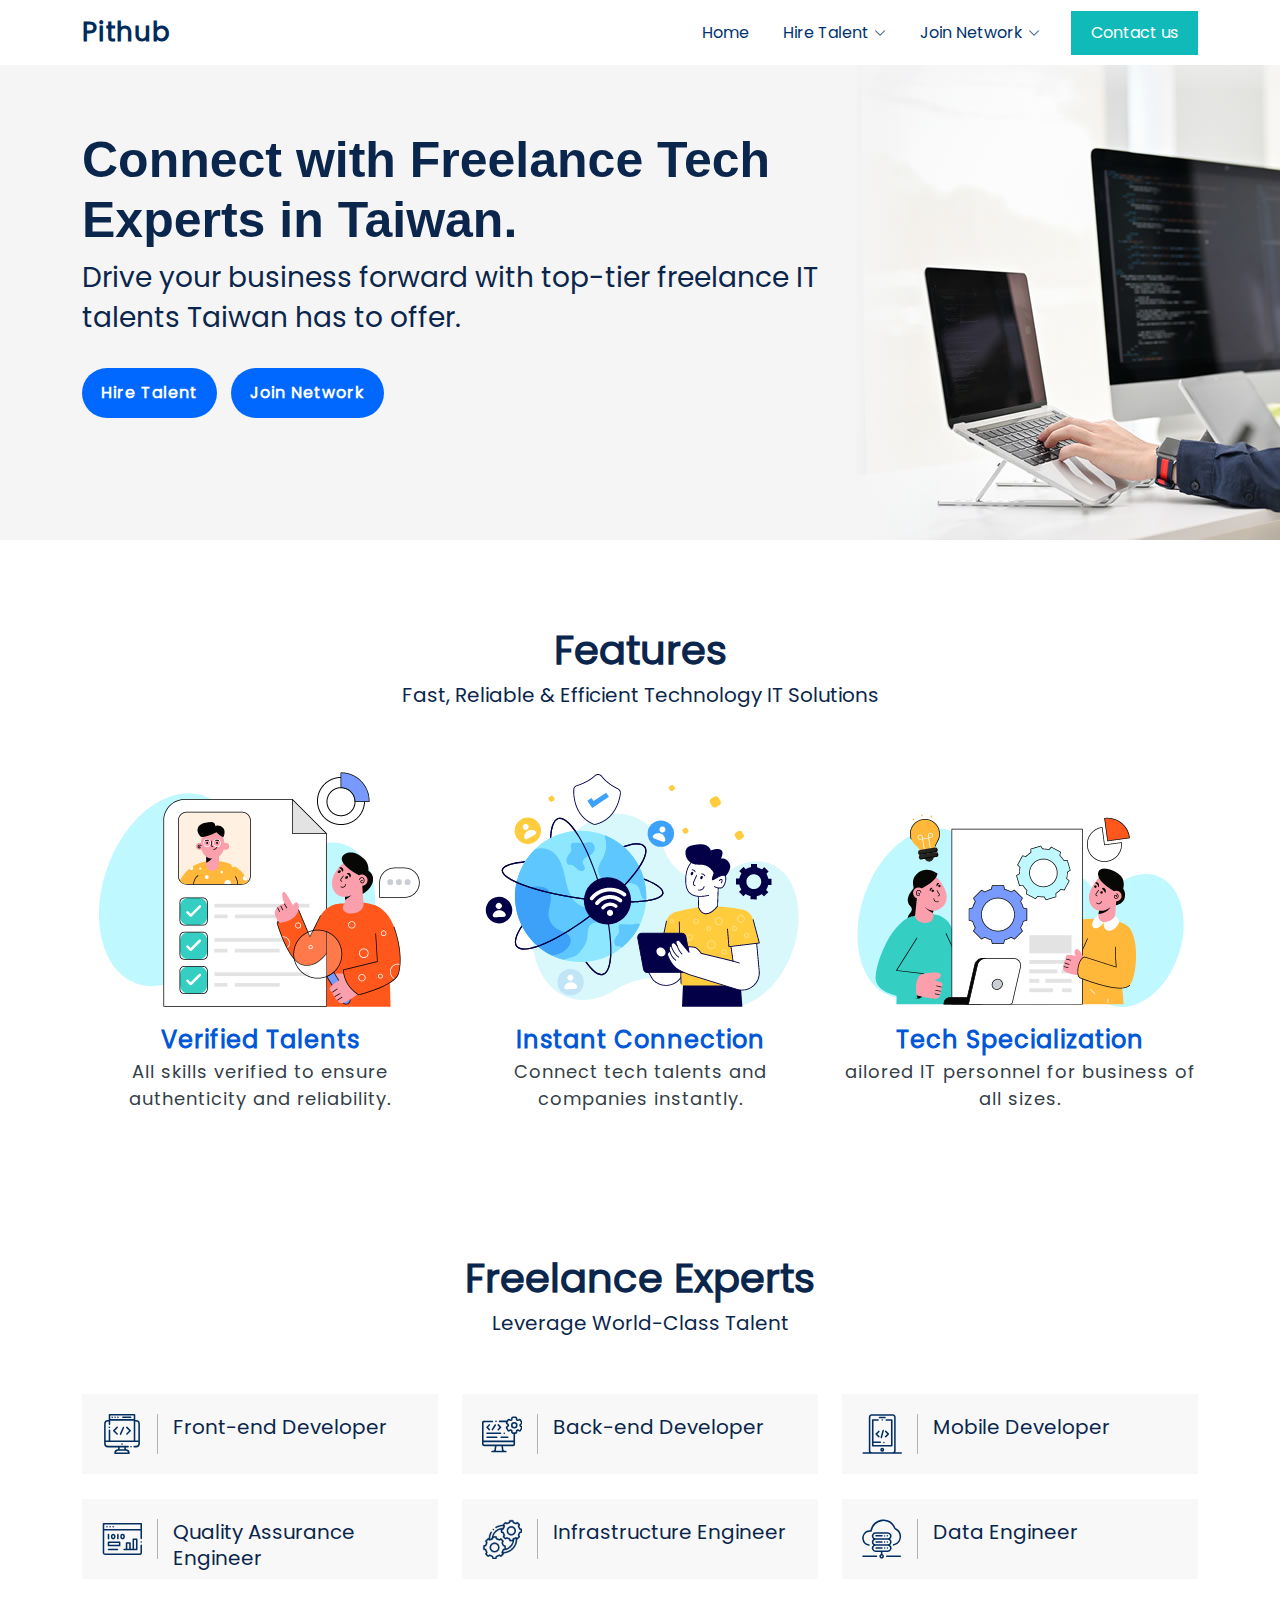
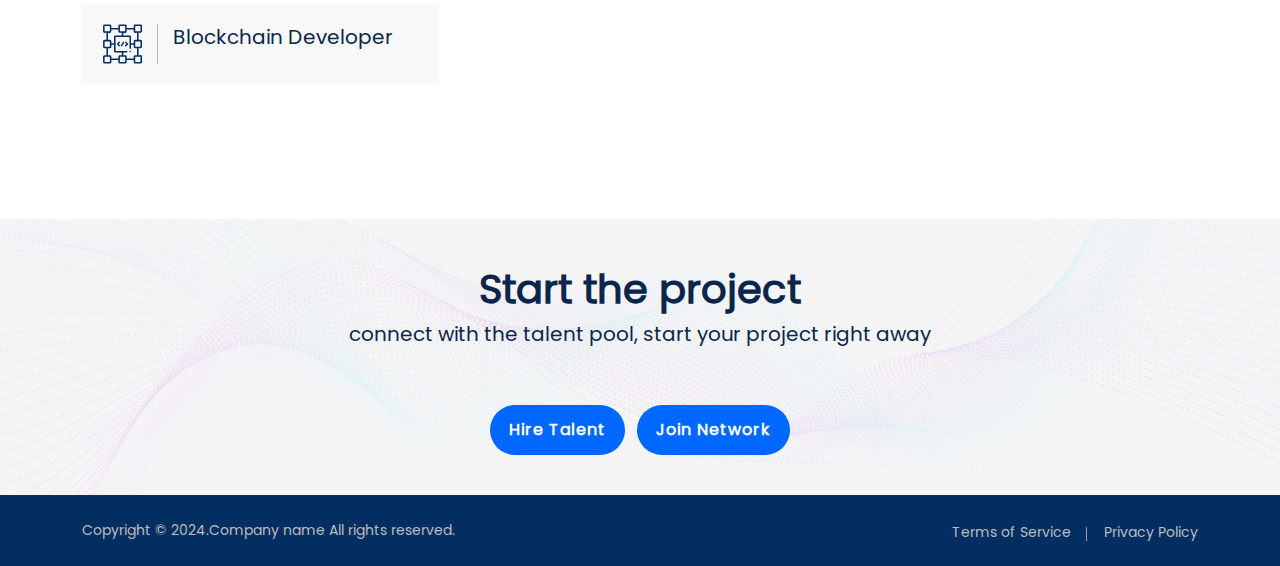
<file: index.html>
<!DOCTYPE html>
<html lang="en">

<head>
    <meta charset="utf-8">
    <meta content="width=device-width, initial-scale=1.0" name="viewport">
    <title>Pithub</title>
    <meta content="" name="Pithub">
    <!-- Favicons -->
    <!-- Google Fonts -->
    <link href="static/css/css2-OpenSansitalwght030004000500060007001300140016001700_Montserratitalwght0300040005000600070013001400150016001700_Ralewayitalwght0300040005000600070013001400150016001700_swap.css" rel="stylesheet">
    <link rel="preconnect" href="https://fonts.googleapis.com/">
    <link rel="preconnect" href="https://fonts.gstatic.com/" crossorigin="">
    <link href="static/css/css2-Comfortaawght700_swap.css" rel="stylesheet">
    <link href="static/css/css2-Poppinswght300400_swap.css" rel="stylesheet">
    <!-- Vendor CSS Files -->
    <link href="static/css/font-awesome.min.css" rel="stylesheet">
    <link href="static/css/bootstrap.min.css" rel="stylesheet">
    <link href="static/css/bootstrap-icons.css" rel="stylesheet">
    <link href="static/css/aos.css" rel="stylesheet">
    <link href="static/css/glightbox.min.css" rel="stylesheet">
    <link href="static/css/swiper-bundle.min.css" rel="stylesheet">
    <!-- Main CSS File -->
    <link href="static/css/styles.css" rel="stylesheet">
</head>

<body>
    <div id="preloader"></div>
    <header id="header" class="single-page-header header d-flex align-items-center">
        <div class="container container-xl d-flex align-items-center justify-content-between">
            <a href="index.html" class="logo d-flex align-items-center">
                <h1>Pithub</h1>
            </a>
            <nav id="navbar" class="navbar">
                <ul>
                    <li><a href="">Home</a></li>
                    <li class="dropdown"><a href="#"><span>Hire Talent</span> <i class="bi bi-chevron-down dropdown-indicator"></i></a>
                        <ul>
                            <li><a href="#">page1</a></li>
                            <li><a href="#">page2</a></li>
                        </ul>
                    </li>
                    <li class="dropdown"><a href="#"><span>Join Network</span> <i class="bi bi-chevron-down dropdown-indicator"></i></a>
                        <ul>
                            <li><a href="#">page1</a></li>
                            <li><a href="#">page2</a></li>
                        </ul>
                    </li>
                    <li><a href="contact.html" class="main-button">Contact us</a></li>
                </ul>
            </nav>
            <!-- - - - - - - - -  navbar-- - - - - - - - -->
            <i class="mobile-nav-toggle mobile-nav-show bi bi-list"></i>
            <i class="mobile-nav-toggle mobile-nav-hide d-none bi bi-x"></i>
        </div>
    </header>
    <!-- - - - - - - - -  End Header - - - - - - - -  -->
    <main id="main">
        <!--  - - - - - - - -  index top area  - - - - - - - -  -->
        <div class="breadcrumbs">
            <div class="index-header d-flex">
                <div class="container position-relative">
                    <div class="row d-flex justify-content-start position-relative">
                        <div class="col-lg-8 text-left">
                            <h2>Connect with Freelance Tech Experts in Taiwan.</h2>
                            <p>Drive your business forward with top-tier freelance IT talents Taiwan has to offer.</p>
                            <div class="index-bt-area">
                                <a href="#" class="index-top-bt">Hire Talent</a>
                                <a href="#" class="index-top-bt">Join Network</a>
                            </div>
                        </div>
                        <div class="col-lg-4 d-flex justify-content-end">
                        </div>
                    </div>
                </div>
            </div>
        </div>
        <!-- End index top area -->
        <section class="single-page">
            <div class="container index-area">
                <div class="row ">
                    <div class="title-area">Features
                        <p>Fast, Reliable & Efficient Technology IT Solutions </p>
                    </div>
                    <div class="col-lg-4 index-area02">
                        <img src="static/img/area02-1.png" alt="">
                        <div class="area02-title">Verified Talents
                            <p>All skills verified to ensure authenticity and reliability.</p>
                        </div>
                    </div>
                    <div class="col-lg-4 index-area02">
                        <img src="static/img/area02-2.png" alt="">
                        <div class="area02-title">Instant Connection
                            <p>Connect tech talents and companies instantly.</p>
                        </div>
                    </div>
                    <div class="col-lg-4 index-area02">
                        <img src="static/img/area02-3.png" alt="">
                        <div class="area02-title">Tech Specialization
                            <p>ailored IT personnel for business of all sizes.</p>
                        </div>
                    </div>
                </div>
            </div>
        </section>
        <!------------------freelance----------------->
        <section class="freelance">
            <div class="container">
                <div class="row">
                    <div class="title-area">Freelance Experts
                        <p>Leverage World-Class Talent</p>
                    </div>
                    <div class="col-xl-4 col-md-6 index-area03">
                        <div class="area03"><img src="static/img/icon/area03-icon-01.svg" alt="">
                            <p>Front-end Developer</p>
                        </div>
                    </div>
                    <div class="col-xl-4 col-md-6 index-area03">
                        <div class="area03"><img src="static/img/icon/area03-icon-02.svg" alt="">
                            <p>Back-end Developer</p>
                        </div>
                    </div>
                    <div class="col-xl-4 col-md-6 index-area03">
                        <div class="area03"><img src="static/img/icon/area03-icon-03.svg" alt="">
                            <p>Mobile Developer</p>
                        </div>
                    </div>
                    <div class="col-xl-4 col-md-6 index-area03">
                        <div class="area03"><img src="static/img/icon/area03-icon-04.svg" alt="">
                            <p>Quality Assurance Engineer</p>
                        </div>
                    </div>
                    <div class="col-xl-4 col-md-6 index-area03">
                        <div class="area03"><img src="static/img/icon/area03-icon-05.png" alt="">
                            <p>Infrastructure Engineer</p>
                        </div>
                    </div>
                    <div class="col-xl-4 col-md-6 index-area03">
                        <div class="area03"><img src="static/img/icon/area03-icon-06.svg" alt="">
                            <p>Data Engineer</p>
                        </div>
                    </div>
                    <div class="col-xl-4 col-md-6 index-area03">
                        <div class="area03"><img src="static/img/icon/area03-icon-07.svg" alt="">
                            <p>Blockchain Developer</p>
                        </div>
                    </div>
                </div>
            </div>
        </section>
    </main>
    <!-- End #main -->
    <!-- - - - - - - - -  Footer - - - - - - - -  -->
    <section class="index-footer-info">
        <div class="container">
            <div class="">
                <div class="row">
                    <div class="title-area">Start the project
                        <p>connect with the talent pool, start your project right away</p>
                    </div>
                    <div class="index-bt-area-2">
                        <a href="#" class="index-top-bt-2">Hire Talent</a>
                        <a href="#" class="index-top-bt-2">Join Network</a>
                    </div>
                </div>
            </div>
        </div>
    </section>
    <footer id="footer">
        <!-- main-footer end -->
        <div class="footer-bottom">
            <div class="container">
                <div class="row">
                    <div class="col-lg-6 col-md-6 col-sm-12 column">
                        <div class="copyright">Copyright &copy; 2024.Company name All rights reserved.</div>
                    </div>
                    <div class="col-lg-6 col-md-6 col-sm-12 column">
                        <ul class="footer-nav">
                            <li><a href="#">Terms of Service</a></li>
                            <li><a href="#">Privacy Policy</a></li>
                        </ul>
                    </div>
                </div>
            </div>
        </div>
    </footer>
    <!-- End Footer -->
    <a href="#" class="scroll-top d-flex align-items-center justify-content-center"><i class="bi bi-arrow-up-short"></i></a>
    <!-- Vendor JS Files -->
    <script src="static/js/jquery.min.js"></script>
    <script src="static/js/glightbox.min.js"></script>
    <script src="static/js/bootstrap.bundle.min.js"></script>
    <script src="static/js/aos.js"></script>
    <script src="static/js/swiper-bundle.min.js"></script>
    <script src="static/js/plugins.js"></script>
    <script src="static/js/validator.min.js"></script>
    <script src="static/js/contactform.js"></script>
    <!-- Template Main JS File -->
    <script src="static/js/main.js"></script>
</body>

</html>
</file>
<file: static/css/css2-OpenSansitalwght030004000500060007001300140016001700_Montserratitalwght0300040005000600070013001400150016001700_Ralewayitalwght0300040005000600070013001400150016001700_swap.css>
/* cyrillic-ext */
@font-face {
  font-family: 'Montserrat';
  font-style: italic;
  font-weight: 300;
  font-display: swap;
  src: url(../font/JTUQjIg1_i6t8kCHKm459WxRxC7mw9c.woff2) format('woff2');
  unicode-range: U+0460-052F, U+1C80-1C88, U+20B4, U+2DE0-2DFF, U+A640-A69F, U+FE2E-FE2F;
}
/* cyrillic */
@font-face {
  font-family: 'Montserrat';
  font-style: italic;
  font-weight: 300;
  font-display: swap;
  src: url(../font/JTUQjIg1_i6t8kCHKm459WxRzS7mw9c.woff2) format('woff2');
  unicode-range: U+0301, U+0400-045F, U+0490-0491, U+04B0-04B1, U+2116;
}
/* vietnamese */
@font-face {
  font-family: 'Montserrat';
  font-style: italic;
  font-weight: 300;
  font-display: swap;
  src: url(../font/JTUQjIg1_i6t8kCHKm459WxRxi7mw9c.woff2) format('woff2');
  unicode-range: U+0102-0103, U+0110-0111, U+0128-0129, U+0168-0169, U+01A0-01A1, U+01AF-01B0, U+0300-0301, U+0303-0304, U+0308-0309, U+0323, U+0329, U+1EA0-1EF9, U+20AB;
}
/* latin-ext */
@font-face {
  font-family: 'Montserrat';
  font-style: italic;
  font-weight: 300;
  font-display: swap;
  src: url(../font/JTUQjIg1_i6t8kCHKm459WxRxy7mw9c.woff2) format('woff2');
  unicode-range: U+0100-02AF, U+0304, U+0308, U+0329, U+1E00-1E9F, U+1EF2-1EFF, U+2020, U+20A0-20AB, U+20AD-20C0, U+2113, U+2C60-2C7F, U+A720-A7FF;
}
/* latin */
@font-face {
  font-family: 'Montserrat';
  font-style: italic;
  font-weight: 300;
  font-display: swap;
  src: url(../font/JTUQjIg1_i6t8kCHKm459WxRyS7m.woff2) format('woff2');
  unicode-range: U+0000-00FF, U+0131, U+0152-0153, U+02BB-02BC, U+02C6, U+02DA, U+02DC, U+0304, U+0308, U+0329, U+2000-206F, U+2074, U+20AC, U+2122, U+2191, U+2193, U+2212, U+2215, U+FEFF, U+FFFD;
}
/* cyrillic-ext */
@font-face {
  font-family: 'Montserrat';
  font-style: italic;
  font-weight: 400;
  font-display: swap;
  src: url(../font/JTUQjIg1_i6t8kCHKm459WxRxC7mw9c.woff2) format('woff2');
  unicode-range: U+0460-052F, U+1C80-1C88, U+20B4, U+2DE0-2DFF, U+A640-A69F, U+FE2E-FE2F;
}
/* cyrillic */
@font-face {
  font-family: 'Montserrat';
  font-style: italic;
  font-weight: 400;
  font-display: swap;
  src: url(../font/JTUQjIg1_i6t8kCHKm459WxRzS7mw9c.woff2) format('woff2');
  unicode-range: U+0301, U+0400-045F, U+0490-0491, U+04B0-04B1, U+2116;
}
/* vietnamese */
@font-face {
  font-family: 'Montserrat';
  font-style: italic;
  font-weight: 400;
  font-display: swap;
  src: url(../font/JTUQjIg1_i6t8kCHKm459WxRxi7mw9c.woff2) format('woff2');
  unicode-range: U+0102-0103, U+0110-0111, U+0128-0129, U+0168-0169, U+01A0-01A1, U+01AF-01B0, U+0300-0301, U+0303-0304, U+0308-0309, U+0323, U+0329, U+1EA0-1EF9, U+20AB;
}
/* latin-ext */
@font-face {
  font-family: 'Montserrat';
  font-style: italic;
  font-weight: 400;
  font-display: swap;
  src: url(../font/JTUQjIg1_i6t8kCHKm459WxRxy7mw9c.woff2) format('woff2');
  unicode-range: U+0100-02AF, U+0304, U+0308, U+0329, U+1E00-1E9F, U+1EF2-1EFF, U+2020, U+20A0-20AB, U+20AD-20C0, U+2113, U+2C60-2C7F, U+A720-A7FF;
}
/* latin */
@font-face {
  font-family: 'Montserrat';
  font-style: italic;
  font-weight: 400;
  font-display: swap;
  src: url(../font/JTUQjIg1_i6t8kCHKm459WxRyS7m.woff2) format('woff2');
  unicode-range: U+0000-00FF, U+0131, U+0152-0153, U+02BB-02BC, U+02C6, U+02DA, U+02DC, U+0304, U+0308, U+0329, U+2000-206F, U+2074, U+20AC, U+2122, U+2191, U+2193, U+2212, U+2215, U+FEFF, U+FFFD;
}
/* cyrillic-ext */
@font-face {
  font-family: 'Montserrat';
  font-style: italic;
  font-weight: 500;
  font-display: swap;
  src: url(../font/JTUQjIg1_i6t8kCHKm459WxRxC7mw9c.woff2) format('woff2');
  unicode-range: U+0460-052F, U+1C80-1C88, U+20B4, U+2DE0-2DFF, U+A640-A69F, U+FE2E-FE2F;
}
/* cyrillic */
@font-face {
  font-family: 'Montserrat';
  font-style: italic;
  font-weight: 500;
  font-display: swap;
  src: url(../font/JTUQjIg1_i6t8kCHKm459WxRzS7mw9c.woff2) format('woff2');
  unicode-range: U+0301, U+0400-045F, U+0490-0491, U+04B0-04B1, U+2116;
}
/* vietnamese */
@font-face {
  font-family: 'Montserrat';
  font-style: italic;
  font-weight: 500;
  font-display: swap;
  src: url(../font/JTUQjIg1_i6t8kCHKm459WxRxi7mw9c.woff2) format('woff2');
  unicode-range: U+0102-0103, U+0110-0111, U+0128-0129, U+0168-0169, U+01A0-01A1, U+01AF-01B0, U+0300-0301, U+0303-0304, U+0308-0309, U+0323, U+0329, U+1EA0-1EF9, U+20AB;
}
/* latin-ext */
@font-face {
  font-family: 'Montserrat';
  font-style: italic;
  font-weight: 500;
  font-display: swap;
  src: url(../font/JTUQjIg1_i6t8kCHKm459WxRxy7mw9c.woff2) format('woff2');
  unicode-range: U+0100-02AF, U+0304, U+0308, U+0329, U+1E00-1E9F, U+1EF2-1EFF, U+2020, U+20A0-20AB, U+20AD-20C0, U+2113, U+2C60-2C7F, U+A720-A7FF;
}
/* latin */
@font-face {
  font-family: 'Montserrat';
  font-style: italic;
  font-weight: 500;
  font-display: swap;
  src: url(../font/JTUQjIg1_i6t8kCHKm459WxRyS7m.woff2) format('woff2');
  unicode-range: U+0000-00FF, U+0131, U+0152-0153, U+02BB-02BC, U+02C6, U+02DA, U+02DC, U+0304, U+0308, U+0329, U+2000-206F, U+2074, U+20AC, U+2122, U+2191, U+2193, U+2212, U+2215, U+FEFF, U+FFFD;
}
/* cyrillic-ext */
@font-face {
  font-family: 'Montserrat';
  font-style: italic;
  font-weight: 600;
  font-display: swap;
  src: url(../font/JTUQjIg1_i6t8kCHKm459WxRxC7mw9c.woff2) format('woff2');
  unicode-range: U+0460-052F, U+1C80-1C88, U+20B4, U+2DE0-2DFF, U+A640-A69F, U+FE2E-FE2F;
}
/* cyrillic */
@font-face {
  font-family: 'Montserrat';
  font-style: italic;
  font-weight: 600;
  font-display: swap;
  src: url(../font/JTUQjIg1_i6t8kCHKm459WxRzS7mw9c.woff2) format('woff2');
  unicode-range: U+0301, U+0400-045F, U+0490-0491, U+04B0-04B1, U+2116;
}
/* vietnamese */
@font-face {
  font-family: 'Montserrat';
  font-style: italic;
  font-weight: 600;
  font-display: swap;
  src: url(../font/JTUQjIg1_i6t8kCHKm459WxRxi7mw9c.woff2) format('woff2');
  unicode-range: U+0102-0103, U+0110-0111, U+0128-0129, U+0168-0169, U+01A0-01A1, U+01AF-01B0, U+0300-0301, U+0303-0304, U+0308-0309, U+0323, U+0329, U+1EA0-1EF9, U+20AB;
}
/* latin-ext */
@font-face {
  font-family: 'Montserrat';
  font-style: italic;
  font-weight: 600;
  font-display: swap;
  src: url(../font/JTUQjIg1_i6t8kCHKm459WxRxy7mw9c.woff2) format('woff2');
  unicode-range: U+0100-02AF, U+0304, U+0308, U+0329, U+1E00-1E9F, U+1EF2-1EFF, U+2020, U+20A0-20AB, U+20AD-20C0, U+2113, U+2C60-2C7F, U+A720-A7FF;
}
/* latin */
@font-face {
  font-family: 'Montserrat';
  font-style: italic;
  font-weight: 600;
  font-display: swap;
  src: url(../font/JTUQjIg1_i6t8kCHKm459WxRyS7m.woff2) format('woff2');
  unicode-range: U+0000-00FF, U+0131, U+0152-0153, U+02BB-02BC, U+02C6, U+02DA, U+02DC, U+0304, U+0308, U+0329, U+2000-206F, U+2074, U+20AC, U+2122, U+2191, U+2193, U+2212, U+2215, U+FEFF, U+FFFD;
}
/* cyrillic-ext */
@font-face {
  font-family: 'Montserrat';
  font-style: italic;
  font-weight: 700;
  font-display: swap;
  src: url(../font/JTUQjIg1_i6t8kCHKm459WxRxC7mw9c.woff2) format('woff2');
  unicode-range: U+0460-052F, U+1C80-1C88, U+20B4, U+2DE0-2DFF, U+A640-A69F, U+FE2E-FE2F;
}
/* cyrillic */
@font-face {
  font-family: 'Montserrat';
  font-style: italic;
  font-weight: 700;
  font-display: swap;
  src: url(../font/JTUQjIg1_i6t8kCHKm459WxRzS7mw9c.woff2) format('woff2');
  unicode-range: U+0301, U+0400-045F, U+0490-0491, U+04B0-04B1, U+2116;
}
/* vietnamese */
@font-face {
  font-family: 'Montserrat';
  font-style: italic;
  font-weight: 700;
  font-display: swap;
  src: url(../font/JTUQjIg1_i6t8kCHKm459WxRxi7mw9c.woff2) format('woff2');
  unicode-range: U+0102-0103, U+0110-0111, U+0128-0129, U+0168-0169, U+01A0-01A1, U+01AF-01B0, U+0300-0301, U+0303-0304, U+0308-0309, U+0323, U+0329, U+1EA0-1EF9, U+20AB;
}
/* latin-ext */
@font-face {
  font-family: 'Montserrat';
  font-style: italic;
  font-weight: 700;
  font-display: swap;
  src: url(../font/JTUQjIg1_i6t8kCHKm459WxRxy7mw9c.woff2) format('woff2');
  unicode-range: U+0100-02AF, U+0304, U+0308, U+0329, U+1E00-1E9F, U+1EF2-1EFF, U+2020, U+20A0-20AB, U+20AD-20C0, U+2113, U+2C60-2C7F, U+A720-A7FF;
}
/* latin */
@font-face {
  font-family: 'Montserrat';
  font-style: italic;
  font-weight: 700;
  font-display: swap;
  src: url(../font/JTUQjIg1_i6t8kCHKm459WxRyS7m.woff2) format('woff2');
  unicode-range: U+0000-00FF, U+0131, U+0152-0153, U+02BB-02BC, U+02C6, U+02DA, U+02DC, U+0304, U+0308, U+0329, U+2000-206F, U+2074, U+20AC, U+2122, U+2191, U+2193, U+2212, U+2215, U+FEFF, U+FFFD;
}
/* cyrillic-ext */
@font-face {
  font-family: 'Montserrat';
  font-style: normal;
  font-weight: 300;
  font-display: swap;
  src: url(../font/JTUSjIg1_i6t8kCHKm459WRhyzbi.woff2) format('woff2');
  unicode-range: U+0460-052F, U+1C80-1C88, U+20B4, U+2DE0-2DFF, U+A640-A69F, U+FE2E-FE2F;
}
/* cyrillic */
@font-face {
  font-family: 'Montserrat';
  font-style: normal;
  font-weight: 300;
  font-display: swap;
  src: url(../font/JTUSjIg1_i6t8kCHKm459W1hyzbi.woff2) format('woff2');
  unicode-range: U+0301, U+0400-045F, U+0490-0491, U+04B0-04B1, U+2116;
}
/* vietnamese */
@font-face {
  font-family: 'Montserrat';
  font-style: normal;
  font-weight: 300;
  font-display: swap;
  src: url(../font/JTUSjIg1_i6t8kCHKm459WZhyzbi.woff2) format('woff2');
  unicode-range: U+0102-0103, U+0110-0111, U+0128-0129, U+0168-0169, U+01A0-01A1, U+01AF-01B0, U+0300-0301, U+0303-0304, U+0308-0309, U+0323, U+0329, U+1EA0-1EF9, U+20AB;
}
/* latin-ext */
@font-face {
  font-family: 'Montserrat';
  font-style: normal;
  font-weight: 300;
  font-display: swap;
  src: url(../font/JTUSjIg1_i6t8kCHKm459Wdhyzbi.woff2) format('woff2');
  unicode-range: U+0100-02AF, U+0304, U+0308, U+0329, U+1E00-1E9F, U+1EF2-1EFF, U+2020, U+20A0-20AB, U+20AD-20C0, U+2113, U+2C60-2C7F, U+A720-A7FF;
}
/* latin */
@font-face {
  font-family: 'Montserrat';
  font-style: normal;
  font-weight: 300;
  font-display: swap;
  src: url(../font/JTUSjIg1_i6t8kCHKm459Wlhyw.woff2) format('woff2');
  unicode-range: U+0000-00FF, U+0131, U+0152-0153, U+02BB-02BC, U+02C6, U+02DA, U+02DC, U+0304, U+0308, U+0329, U+2000-206F, U+2074, U+20AC, U+2122, U+2191, U+2193, U+2212, U+2215, U+FEFF, U+FFFD;
}
/* cyrillic-ext */
@font-face {
  font-family: 'Montserrat';
  font-style: normal;
  font-weight: 400;
  font-display: swap;
  src: url(../font/JTUSjIg1_i6t8kCHKm459WRhyzbi.woff2) format('woff2');
  unicode-range: U+0460-052F, U+1C80-1C88, U+20B4, U+2DE0-2DFF, U+A640-A69F, U+FE2E-FE2F;
}
/* cyrillic */
@font-face {
  font-family: 'Montserrat';
  font-style: normal;
  font-weight: 400;
  font-display: swap;
  src: url(../font/JTUSjIg1_i6t8kCHKm459W1hyzbi.woff2) format('woff2');
  unicode-range: U+0301, U+0400-045F, U+0490-0491, U+04B0-04B1, U+2116;
}
/* vietnamese */
@font-face {
  font-family: 'Montserrat';
  font-style: normal;
  font-weight: 400;
  font-display: swap;
  src: url(../font/JTUSjIg1_i6t8kCHKm459WZhyzbi.woff2) format('woff2');
  unicode-range: U+0102-0103, U+0110-0111, U+0128-0129, U+0168-0169, U+01A0-01A1, U+01AF-01B0, U+0300-0301, U+0303-0304, U+0308-0309, U+0323, U+0329, U+1EA0-1EF9, U+20AB;
}
/* latin-ext */
@font-face {
  font-family: 'Montserrat';
  font-style: normal;
  font-weight: 400;
  font-display: swap;
  src: url(../font/JTUSjIg1_i6t8kCHKm459Wdhyzbi.woff2) format('woff2');
  unicode-range: U+0100-02AF, U+0304, U+0308, U+0329, U+1E00-1E9F, U+1EF2-1EFF, U+2020, U+20A0-20AB, U+20AD-20C0, U+2113, U+2C60-2C7F, U+A720-A7FF;
}
/* latin */
@font-face {
  font-family: 'Montserrat';
  font-style: normal;
  font-weight: 400;
  font-display: swap;
  src: url(../font/JTUSjIg1_i6t8kCHKm459Wlhyw.woff2) format('woff2');
  unicode-range: U+0000-00FF, U+0131, U+0152-0153, U+02BB-02BC, U+02C6, U+02DA, U+02DC, U+0304, U+0308, U+0329, U+2000-206F, U+2074, U+20AC, U+2122, U+2191, U+2193, U+2212, U+2215, U+FEFF, U+FFFD;
}
/* cyrillic-ext */
@font-face {
  font-family: 'Montserrat';
  font-style: normal;
  font-weight: 500;
  font-display: swap;
  src: url(../font/JTUSjIg1_i6t8kCHKm459WRhyzbi.woff2) format('woff2');
  unicode-range: U+0460-052F, U+1C80-1C88, U+20B4, U+2DE0-2DFF, U+A640-A69F, U+FE2E-FE2F;
}
/* cyrillic */
@font-face {
  font-family: 'Montserrat';
  font-style: normal;
  font-weight: 500;
  font-display: swap;
  src: url(../font/JTUSjIg1_i6t8kCHKm459W1hyzbi.woff2) format('woff2');
  unicode-range: U+0301, U+0400-045F, U+0490-0491, U+04B0-04B1, U+2116;
}
/* vietnamese */
@font-face {
  font-family: 'Montserrat';
  font-style: normal;
  font-weight: 500;
  font-display: swap;
  src: url(../font/JTUSjIg1_i6t8kCHKm459WZhyzbi.woff2) format('woff2');
  unicode-range: U+0102-0103, U+0110-0111, U+0128-0129, U+0168-0169, U+01A0-01A1, U+01AF-01B0, U+0300-0301, U+0303-0304, U+0308-0309, U+0323, U+0329, U+1EA0-1EF9, U+20AB;
}
/* latin-ext */
@font-face {
  font-family: 'Montserrat';
  font-style: normal;
  font-weight: 500;
  font-display: swap;
  src: url(../font/JTUSjIg1_i6t8kCHKm459Wdhyzbi.woff2) format('woff2');
  unicode-range: U+0100-02AF, U+0304, U+0308, U+0329, U+1E00-1E9F, U+1EF2-1EFF, U+2020, U+20A0-20AB, U+20AD-20C0, U+2113, U+2C60-2C7F, U+A720-A7FF;
}
/* latin */
@font-face {
  font-family: 'Montserrat';
  font-style: normal;
  font-weight: 500;
  font-display: swap;
  src: url(../font/JTUSjIg1_i6t8kCHKm459Wlhyw.woff2) format('woff2');
  unicode-range: U+0000-00FF, U+0131, U+0152-0153, U+02BB-02BC, U+02C6, U+02DA, U+02DC, U+0304, U+0308, U+0329, U+2000-206F, U+2074, U+20AC, U+2122, U+2191, U+2193, U+2212, U+2215, U+FEFF, U+FFFD;
}
/* cyrillic-ext */
@font-face {
  font-family: 'Montserrat';
  font-style: normal;
  font-weight: 600;
  font-display: swap;
  src: url(../font/JTUSjIg1_i6t8kCHKm459WRhyzbi.woff2) format('woff2');
  unicode-range: U+0460-052F, U+1C80-1C88, U+20B4, U+2DE0-2DFF, U+A640-A69F, U+FE2E-FE2F;
}
/* cyrillic */
@font-face {
  font-family: 'Montserrat';
  font-style: normal;
  font-weight: 600;
  font-display: swap;
  src: url(../font/JTUSjIg1_i6t8kCHKm459W1hyzbi.woff2) format('woff2');
  unicode-range: U+0301, U+0400-045F, U+0490-0491, U+04B0-04B1, U+2116;
}
/* vietnamese */
@font-face {
  font-family: 'Montserrat';
  font-style: normal;
  font-weight: 600;
  font-display: swap;
  src: url(../font/JTUSjIg1_i6t8kCHKm459WZhyzbi.woff2) format('woff2');
  unicode-range: U+0102-0103, U+0110-0111, U+0128-0129, U+0168-0169, U+01A0-01A1, U+01AF-01B0, U+0300-0301, U+0303-0304, U+0308-0309, U+0323, U+0329, U+1EA0-1EF9, U+20AB;
}
/* latin-ext */
@font-face {
  font-family: 'Montserrat';
  font-style: normal;
  font-weight: 600;
  font-display: swap;
  src: url(../font/JTUSjIg1_i6t8kCHKm459Wdhyzbi.woff2) format('woff2');
  unicode-range: U+0100-02AF, U+0304, U+0308, U+0329, U+1E00-1E9F, U+1EF2-1EFF, U+2020, U+20A0-20AB, U+20AD-20C0, U+2113, U+2C60-2C7F, U+A720-A7FF;
}
/* latin */
@font-face {
  font-family: 'Montserrat';
  font-style: normal;
  font-weight: 600;
  font-display: swap;
  src: url(../font/JTUSjIg1_i6t8kCHKm459Wlhyw.woff2) format('woff2');
  unicode-range: U+0000-00FF, U+0131, U+0152-0153, U+02BB-02BC, U+02C6, U+02DA, U+02DC, U+0304, U+0308, U+0329, U+2000-206F, U+2074, U+20AC, U+2122, U+2191, U+2193, U+2212, U+2215, U+FEFF, U+FFFD;
}
/* cyrillic-ext */
@font-face {
  font-family: 'Montserrat';
  font-style: normal;
  font-weight: 700;
  font-display: swap;
  src: url(../font/JTUSjIg1_i6t8kCHKm459WRhyzbi.woff2) format('woff2');
  unicode-range: U+0460-052F, U+1C80-1C88, U+20B4, U+2DE0-2DFF, U+A640-A69F, U+FE2E-FE2F;
}
/* cyrillic */
@font-face {
  font-family: 'Montserrat';
  font-style: normal;
  font-weight: 700;
  font-display: swap;
  src: url(../font/JTUSjIg1_i6t8kCHKm459W1hyzbi.woff2) format('woff2');
  unicode-range: U+0301, U+0400-045F, U+0490-0491, U+04B0-04B1, U+2116;
}
/* vietnamese */
@font-face {
  font-family: 'Montserrat';
  font-style: normal;
  font-weight: 700;
  font-display: swap;
  src: url(../font/JTUSjIg1_i6t8kCHKm459WZhyzbi.woff2) format('woff2');
  unicode-range: U+0102-0103, U+0110-0111, U+0128-0129, U+0168-0169, U+01A0-01A1, U+01AF-01B0, U+0300-0301, U+0303-0304, U+0308-0309, U+0323, U+0329, U+1EA0-1EF9, U+20AB;
}
/* latin-ext */
@font-face {
  font-family: 'Montserrat';
  font-style: normal;
  font-weight: 700;
  font-display: swap;
  src: url(../font/JTUSjIg1_i6t8kCHKm459Wdhyzbi.woff2) format('woff2');
  unicode-range: U+0100-02AF, U+0304, U+0308, U+0329, U+1E00-1E9F, U+1EF2-1EFF, U+2020, U+20A0-20AB, U+20AD-20C0, U+2113, U+2C60-2C7F, U+A720-A7FF;
}
/* latin */
@font-face {
  font-family: 'Montserrat';
  font-style: normal;
  font-weight: 700;
  font-display: swap;
  src: url(../font/JTUSjIg1_i6t8kCHKm459Wlhyw.woff2) format('woff2');
  unicode-range: U+0000-00FF, U+0131, U+0152-0153, U+02BB-02BC, U+02C6, U+02DA, U+02DC, U+0304, U+0308, U+0329, U+2000-206F, U+2074, U+20AC, U+2122, U+2191, U+2193, U+2212, U+2215, U+FEFF, U+FFFD;
}
/* cyrillic-ext */
@font-face {
  font-family: 'Open Sans';
  font-style: italic;
  font-weight: 300;
  font-stretch: 100%;
  font-display: swap;
  src: url(../font/memtYaGs126MiZpBA-UFUIcVXSCEkx2cmqvXlWqWtE6F15M.woff2) format('woff2');
  unicode-range: U+0460-052F, U+1C80-1C88, U+20B4, U+2DE0-2DFF, U+A640-A69F, U+FE2E-FE2F;
}
/* cyrillic */
@font-face {
  font-family: 'Open Sans';
  font-style: italic;
  font-weight: 300;
  font-stretch: 100%;
  font-display: swap;
  src: url(../font/memtYaGs126MiZpBA-UFUIcVXSCEkx2cmqvXlWqWvU6F15M.woff2) format('woff2');
  unicode-range: U+0301, U+0400-045F, U+0490-0491, U+04B0-04B1, U+2116;
}
/* greek-ext */
@font-face {
  font-family: 'Open Sans';
  font-style: italic;
  font-weight: 300;
  font-stretch: 100%;
  font-display: swap;
  src: url(../font/memtYaGs126MiZpBA-UFUIcVXSCEkx2cmqvXlWqWtU6F15M.woff2) format('woff2');
  unicode-range: U+1F00-1FFF;
}
/* greek */
@font-face {
  font-family: 'Open Sans';
  font-style: italic;
  font-weight: 300;
  font-stretch: 100%;
  font-display: swap;
  src: url(../font/memtYaGs126MiZpBA-UFUIcVXSCEkx2cmqvXlWqWuk6F15M.woff2) format('woff2');
  unicode-range: U+0370-0377, U+037A-037F, U+0384-038A, U+038C, U+038E-03A1, U+03A3-03FF;
}
/* hebrew */
@font-face {
  font-family: 'Open Sans';
  font-style: italic;
  font-weight: 300;
  font-stretch: 100%;
  font-display: swap;
  src: url(../font/memtYaGs126MiZpBA-UFUIcVXSCEkx2cmqvXlWqWu06F15M.woff2) format('woff2');
  unicode-range: U+0590-05FF, U+200C-2010, U+20AA, U+25CC, U+FB1D-FB4F;
}
/* math */
@font-face {
  font-family: 'Open Sans';
  font-style: italic;
  font-weight: 300;
  font-stretch: 100%;
  font-display: swap;
  src: url(../font/memtYaGs126MiZpBA-UFUIcVXSCEkx2cmqvXlWqWxU6F15M.woff2) format('woff2');
  unicode-range: U+0302-0303, U+0305, U+0307-0308, U+0330, U+0391-03A1, U+03A3-03A9, U+03B1-03C9, U+03D1, U+03D5-03D6, U+03F0-03F1, U+03F4-03F5, U+2034-2037, U+2057, U+20D0-20DC, U+20E1, U+20E5-20EF, U+2102, U+210A-210E, U+2110-2112, U+2115, U+2119-211D, U+2124, U+2128, U+212C-212D, U+212F-2131, U+2133-2138, U+213C-2140, U+2145-2149, U+2190, U+2192, U+2194-21AE, U+21B0-21E5, U+21F1-21F2, U+21F4-2211, U+2213-2214, U+2216-22FF, U+2308-230B, U+2310, U+2319, U+231C-2321, U+2336-237A, U+237C, U+2395, U+239B-23B6, U+23D0, U+23DC-23E1, U+2474-2475, U+25AF, U+25B3, U+25B7, U+25BD, U+25C1, U+25CA, U+25CC, U+25FB, U+266D-266F, U+27C0-27FF, U+2900-2AFF, U+2B0E-2B11, U+2B30-2B4C, U+2BFE, U+FF5B, U+FF5D, U+1D400-1D7FF, U+1EE00-1EEFF;
}
/* symbols */
@font-face {
  font-family: 'Open Sans';
  font-style: italic;
  font-weight: 300;
  font-stretch: 100%;
  font-display: swap;
  src: url(../font/memtYaGs126MiZpBA-UFUIcVXSCEkx2cmqvXlWqW106F15M.woff2) format('woff2');
  unicode-range: U+0001-000C, U+000E-001F, U+007F-009F, U+20DD-20E0, U+20E2-20E4, U+2150-218F, U+2190, U+2192, U+2194-2199, U+21AF, U+21E6-21F0, U+21F3, U+2218-2219, U+2299, U+22C4-22C6, U+2300-243F, U+2440-244A, U+2460-24FF, U+25A0-27BF, U+2800-28FF, U+2921-2922, U+2981, U+29BF, U+29EB, U+2B00-2BFF, U+4DC0-4DFF, U+FFF9-FFFB, U+10140-1018E, U+10190-1019C, U+101A0, U+101D0-101FD, U+102E0-102FB, U+10E60-10E7E, U+1D2C0-1D2D3, U+1D2E0-1D37F, U+1F000-1F0FF, U+1F100-1F1AD, U+1F1E6-1F1FF, U+1F30D-1F30F, U+1F315, U+1F31C, U+1F31E, U+1F320-1F32C, U+1F336, U+1F378, U+1F37D, U+1F382, U+1F393-1F39F, U+1F3A7-1F3A8, U+1F3AC-1F3AF, U+1F3C2, U+1F3C4-1F3C6, U+1F3CA-1F3CE, U+1F3D4-1F3E0, U+1F3ED, U+1F3F1-1F3F3, U+1F3F5-1F3F7, U+1F408, U+1F415, U+1F41F, U+1F426, U+1F43F, U+1F441-1F442, U+1F444, U+1F446-1F449, U+1F44C-1F44E, U+1F453, U+1F46A, U+1F47D, U+1F4A3, U+1F4B0, U+1F4B3, U+1F4B9, U+1F4BB, U+1F4BF, U+1F4C8-1F4CB, U+1F4D6, U+1F4DA, U+1F4DF, U+1F4E3-1F4E6, U+1F4EA-1F4ED, U+1F4F7, U+1F4F9-1F4FB, U+1F4FD-1F4FE, U+1F503, U+1F507-1F50B, U+1F50D, U+1F512-1F513, U+1F53E-1F54A, U+1F54F-1F5FA, U+1F610, U+1F650-1F67F, U+1F687, U+1F68D, U+1F691, U+1F694, U+1F698, U+1F6AD, U+1F6B2, U+1F6B9-1F6BA, U+1F6BC, U+1F6C6-1F6CF, U+1F6D3-1F6D7, U+1F6E0-1F6EA, U+1F6F0-1F6F3, U+1F6F7-1F6FC, U+1F700-1F7FF, U+1F800-1F80B, U+1F810-1F847, U+1F850-1F859, U+1F860-1F887, U+1F890-1F8AD, U+1F8B0-1F8B1, U+1F900-1F90B, U+1F93B, U+1F946, U+1F984, U+1F996, U+1F9E9, U+1FA00-1FA6F, U+1FA70-1FA7C, U+1FA80-1FA88, U+1FA90-1FABD, U+1FABF-1FAC5, U+1FACE-1FADB, U+1FAE0-1FAE8, U+1FAF0-1FAF8, U+1FB00-1FBFF;
}
/* vietnamese */
@font-face {
  font-family: 'Open Sans';
  font-style: italic;
  font-weight: 300;
  font-stretch: 100%;
  font-display: swap;
  src: url(../font/memtYaGs126MiZpBA-UFUIcVXSCEkx2cmqvXlWqWtk6F15M.woff2) format('woff2');
  unicode-range: U+0102-0103, U+0110-0111, U+0128-0129, U+0168-0169, U+01A0-01A1, U+01AF-01B0, U+0300-0301, U+0303-0304, U+0308-0309, U+0323, U+0329, U+1EA0-1EF9, U+20AB;
}
/* latin-ext */
@font-face {
  font-family: 'Open Sans';
  font-style: italic;
  font-weight: 300;
  font-stretch: 100%;
  font-display: swap;
  src: url(../font/memtYaGs126MiZpBA-UFUIcVXSCEkx2cmqvXlWqWt06F15M.woff2) format('woff2');
  unicode-range: U+0100-02AF, U+0304, U+0308, U+0329, U+1E00-1E9F, U+1EF2-1EFF, U+2020, U+20A0-20AB, U+20AD-20C0, U+2113, U+2C60-2C7F, U+A720-A7FF;
}
/* latin */
@font-face {
  font-family: 'Open Sans';
  font-style: italic;
  font-weight: 300;
  font-stretch: 100%;
  font-display: swap;
  src: url(../font/memtYaGs126MiZpBA-UFUIcVXSCEkx2cmqvXlWqWuU6F.woff2) format('woff2');
  unicode-range: U+0000-00FF, U+0131, U+0152-0153, U+02BB-02BC, U+02C6, U+02DA, U+02DC, U+0304, U+0308, U+0329, U+2000-206F, U+2074, U+20AC, U+2122, U+2191, U+2193, U+2212, U+2215, U+FEFF, U+FFFD;
}
/* cyrillic-ext */
@font-face {
  font-family: 'Open Sans';
  font-style: italic;
  font-weight: 400;
  font-stretch: 100%;
  font-display: swap;
  src: url(../font/memtYaGs126MiZpBA-UFUIcVXSCEkx2cmqvXlWqWtE6F15M.woff2) format('woff2');
  unicode-range: U+0460-052F, U+1C80-1C88, U+20B4, U+2DE0-2DFF, U+A640-A69F, U+FE2E-FE2F;
}
/* cyrillic */
@font-face {
  font-family: 'Open Sans';
  font-style: italic;
  font-weight: 400;
  font-stretch: 100%;
  font-display: swap;
  src: url(../font/memtYaGs126MiZpBA-UFUIcVXSCEkx2cmqvXlWqWvU6F15M.woff2) format('woff2');
  unicode-range: U+0301, U+0400-045F, U+0490-0491, U+04B0-04B1, U+2116;
}
/* greek-ext */
@font-face {
  font-family: 'Open Sans';
  font-style: italic;
  font-weight: 400;
  font-stretch: 100%;
  font-display: swap;
  src: url(../font/memtYaGs126MiZpBA-UFUIcVXSCEkx2cmqvXlWqWtU6F15M.woff2) format('woff2');
  unicode-range: U+1F00-1FFF;
}
/* greek */
@font-face {
  font-family: 'Open Sans';
  font-style: italic;
  font-weight: 400;
  font-stretch: 100%;
  font-display: swap;
  src: url(../font/memtYaGs126MiZpBA-UFUIcVXSCEkx2cmqvXlWqWuk6F15M.woff2) format('woff2');
  unicode-range: U+0370-0377, U+037A-037F, U+0384-038A, U+038C, U+038E-03A1, U+03A3-03FF;
}
/* hebrew */
@font-face {
  font-family: 'Open Sans';
  font-style: italic;
  font-weight: 400;
  font-stretch: 100%;
  font-display: swap;
  src: url(../font/memtYaGs126MiZpBA-UFUIcVXSCEkx2cmqvXlWqWu06F15M.woff2) format('woff2');
  unicode-range: U+0590-05FF, U+200C-2010, U+20AA, U+25CC, U+FB1D-FB4F;
}
/* math */
@font-face {
  font-family: 'Open Sans';
  font-style: italic;
  font-weight: 400;
  font-stretch: 100%;
  font-display: swap;
  src: url(../font/memtYaGs126MiZpBA-UFUIcVXSCEkx2cmqvXlWqWxU6F15M.woff2) format('woff2');
  unicode-range: U+0302-0303, U+0305, U+0307-0308, U+0330, U+0391-03A1, U+03A3-03A9, U+03B1-03C9, U+03D1, U+03D5-03D6, U+03F0-03F1, U+03F4-03F5, U+2034-2037, U+2057, U+20D0-20DC, U+20E1, U+20E5-20EF, U+2102, U+210A-210E, U+2110-2112, U+2115, U+2119-211D, U+2124, U+2128, U+212C-212D, U+212F-2131, U+2133-2138, U+213C-2140, U+2145-2149, U+2190, U+2192, U+2194-21AE, U+21B0-21E5, U+21F1-21F2, U+21F4-2211, U+2213-2214, U+2216-22FF, U+2308-230B, U+2310, U+2319, U+231C-2321, U+2336-237A, U+237C, U+2395, U+239B-23B6, U+23D0, U+23DC-23E1, U+2474-2475, U+25AF, U+25B3, U+25B7, U+25BD, U+25C1, U+25CA, U+25CC, U+25FB, U+266D-266F, U+27C0-27FF, U+2900-2AFF, U+2B0E-2B11, U+2B30-2B4C, U+2BFE, U+FF5B, U+FF5D, U+1D400-1D7FF, U+1EE00-1EEFF;
}
/* symbols */
@font-face {
  font-family: 'Open Sans';
  font-style: italic;
  font-weight: 400;
  font-stretch: 100%;
  font-display: swap;
  src: url(../font/memtYaGs126MiZpBA-UFUIcVXSCEkx2cmqvXlWqW106F15M.woff2) format('woff2');
  unicode-range: U+0001-000C, U+000E-001F, U+007F-009F, U+20DD-20E0, U+20E2-20E4, U+2150-218F, U+2190, U+2192, U+2194-2199, U+21AF, U+21E6-21F0, U+21F3, U+2218-2219, U+2299, U+22C4-22C6, U+2300-243F, U+2440-244A, U+2460-24FF, U+25A0-27BF, U+2800-28FF, U+2921-2922, U+2981, U+29BF, U+29EB, U+2B00-2BFF, U+4DC0-4DFF, U+FFF9-FFFB, U+10140-1018E, U+10190-1019C, U+101A0, U+101D0-101FD, U+102E0-102FB, U+10E60-10E7E, U+1D2C0-1D2D3, U+1D2E0-1D37F, U+1F000-1F0FF, U+1F100-1F1AD, U+1F1E6-1F1FF, U+1F30D-1F30F, U+1F315, U+1F31C, U+1F31E, U+1F320-1F32C, U+1F336, U+1F378, U+1F37D, U+1F382, U+1F393-1F39F, U+1F3A7-1F3A8, U+1F3AC-1F3AF, U+1F3C2, U+1F3C4-1F3C6, U+1F3CA-1F3CE, U+1F3D4-1F3E0, U+1F3ED, U+1F3F1-1F3F3, U+1F3F5-1F3F7, U+1F408, U+1F415, U+1F41F, U+1F426, U+1F43F, U+1F441-1F442, U+1F444, U+1F446-1F449, U+1F44C-1F44E, U+1F453, U+1F46A, U+1F47D, U+1F4A3, U+1F4B0, U+1F4B3, U+1F4B9, U+1F4BB, U+1F4BF, U+1F4C8-1F4CB, U+1F4D6, U+1F4DA, U+1F4DF, U+1F4E3-1F4E6, U+1F4EA-1F4ED, U+1F4F7, U+1F4F9-1F4FB, U+1F4FD-1F4FE, U+1F503, U+1F507-1F50B, U+1F50D, U+1F512-1F513, U+1F53E-1F54A, U+1F54F-1F5FA, U+1F610, U+1F650-1F67F, U+1F687, U+1F68D, U+1F691, U+1F694, U+1F698, U+1F6AD, U+1F6B2, U+1F6B9-1F6BA, U+1F6BC, U+1F6C6-1F6CF, U+1F6D3-1F6D7, U+1F6E0-1F6EA, U+1F6F0-1F6F3, U+1F6F7-1F6FC, U+1F700-1F7FF, U+1F800-1F80B, U+1F810-1F847, U+1F850-1F859, U+1F860-1F887, U+1F890-1F8AD, U+1F8B0-1F8B1, U+1F900-1F90B, U+1F93B, U+1F946, U+1F984, U+1F996, U+1F9E9, U+1FA00-1FA6F, U+1FA70-1FA7C, U+1FA80-1FA88, U+1FA90-1FABD, U+1FABF-1FAC5, U+1FACE-1FADB, U+1FAE0-1FAE8, U+1FAF0-1FAF8, U+1FB00-1FBFF;
}
/* vietnamese */
@font-face {
  font-family: 'Open Sans';
  font-style: italic;
  font-weight: 400;
  font-stretch: 100%;
  font-display: swap;
  src: url(../font/memtYaGs126MiZpBA-UFUIcVXSCEkx2cmqvXlWqWtk6F15M.woff2) format('woff2');
  unicode-range: U+0102-0103, U+0110-0111, U+0128-0129, U+0168-0169, U+01A0-01A1, U+01AF-01B0, U+0300-0301, U+0303-0304, U+0308-0309, U+0323, U+0329, U+1EA0-1EF9, U+20AB;
}
/* latin-ext */
@font-face {
  font-family: 'Open Sans';
  font-style: italic;
  font-weight: 400;
  font-stretch: 100%;
  font-display: swap;
  src: url(../font/memtYaGs126MiZpBA-UFUIcVXSCEkx2cmqvXlWqWt06F15M.woff2) format('woff2');
  unicode-range: U+0100-02AF, U+0304, U+0308, U+0329, U+1E00-1E9F, U+1EF2-1EFF, U+2020, U+20A0-20AB, U+20AD-20C0, U+2113, U+2C60-2C7F, U+A720-A7FF;
}
/* latin */
@font-face {
  font-family: 'Open Sans';
  font-style: italic;
  font-weight: 400;
  font-stretch: 100%;
  font-display: swap;
  src: url(../font/memtYaGs126MiZpBA-UFUIcVXSCEkx2cmqvXlWqWuU6F.woff2) format('woff2');
  unicode-range: U+0000-00FF, U+0131, U+0152-0153, U+02BB-02BC, U+02C6, U+02DA, U+02DC, U+0304, U+0308, U+0329, U+2000-206F, U+2074, U+20AC, U+2122, U+2191, U+2193, U+2212, U+2215, U+FEFF, U+FFFD;
}
/* cyrillic-ext */
@font-face {
  font-family: 'Open Sans';
  font-style: italic;
  font-weight: 600;
  font-stretch: 100%;
  font-display: swap;
  src: url(../font/memtYaGs126MiZpBA-UFUIcVXSCEkx2cmqvXlWqWtE6F15M.woff2) format('woff2');
  unicode-range: U+0460-052F, U+1C80-1C88, U+20B4, U+2DE0-2DFF, U+A640-A69F, U+FE2E-FE2F;
}
/* cyrillic */
@font-face {
  font-family: 'Open Sans';
  font-style: italic;
  font-weight: 600;
  font-stretch: 100%;
  font-display: swap;
  src: url(../font/memtYaGs126MiZpBA-UFUIcVXSCEkx2cmqvXlWqWvU6F15M.woff2) format('woff2');
  unicode-range: U+0301, U+0400-045F, U+0490-0491, U+04B0-04B1, U+2116;
}
/* greek-ext */
@font-face {
  font-family: 'Open Sans';
  font-style: italic;
  font-weight: 600;
  font-stretch: 100%;
  font-display: swap;
  src: url(../font/memtYaGs126MiZpBA-UFUIcVXSCEkx2cmqvXlWqWtU6F15M.woff2) format('woff2');
  unicode-range: U+1F00-1FFF;
}
/* greek */
@font-face {
  font-family: 'Open Sans';
  font-style: italic;
  font-weight: 600;
  font-stretch: 100%;
  font-display: swap;
  src: url(../font/memtYaGs126MiZpBA-UFUIcVXSCEkx2cmqvXlWqWuk6F15M.woff2) format('woff2');
  unicode-range: U+0370-0377, U+037A-037F, U+0384-038A, U+038C, U+038E-03A1, U+03A3-03FF;
}
/* hebrew */
@font-face {
  font-family: 'Open Sans';
  font-style: italic;
  font-weight: 600;
  font-stretch: 100%;
  font-display: swap;
  src: url(../font/memtYaGs126MiZpBA-UFUIcVXSCEkx2cmqvXlWqWu06F15M.woff2) format('woff2');
  unicode-range: U+0590-05FF, U+200C-2010, U+20AA, U+25CC, U+FB1D-FB4F;
}
/* math */
@font-face {
  font-family: 'Open Sans';
  font-style: italic;
  font-weight: 600;
  font-stretch: 100%;
  font-display: swap;
  src: url(../font/memtYaGs126MiZpBA-UFUIcVXSCEkx2cmqvXlWqWxU6F15M.woff2) format('woff2');
  unicode-range: U+0302-0303, U+0305, U+0307-0308, U+0330, U+0391-03A1, U+03A3-03A9, U+03B1-03C9, U+03D1, U+03D5-03D6, U+03F0-03F1, U+03F4-03F5, U+2034-2037, U+2057, U+20D0-20DC, U+20E1, U+20E5-20EF, U+2102, U+210A-210E, U+2110-2112, U+2115, U+2119-211D, U+2124, U+2128, U+212C-212D, U+212F-2131, U+2133-2138, U+213C-2140, U+2145-2149, U+2190, U+2192, U+2194-21AE, U+21B0-21E5, U+21F1-21F2, U+21F4-2211, U+2213-2214, U+2216-22FF, U+2308-230B, U+2310, U+2319, U+231C-2321, U+2336-237A, U+237C, U+2395, U+239B-23B6, U+23D0, U+23DC-23E1, U+2474-2475, U+25AF, U+25B3, U+25B7, U+25BD, U+25C1, U+25CA, U+25CC, U+25FB, U+266D-266F, U+27C0-27FF, U+2900-2AFF, U+2B0E-2B11, U+2B30-2B4C, U+2BFE, U+FF5B, U+FF5D, U+1D400-1D7FF, U+1EE00-1EEFF;
}
/* symbols */
@font-face {
  font-family: 'Open Sans';
  font-style: italic;
  font-weight: 600;
  font-stretch: 100%;
  font-display: swap;
  src: url(../font/memtYaGs126MiZpBA-UFUIcVXSCEkx2cmqvXlWqW106F15M.woff2) format('woff2');
  unicode-range: U+0001-000C, U+000E-001F, U+007F-009F, U+20DD-20E0, U+20E2-20E4, U+2150-218F, U+2190, U+2192, U+2194-2199, U+21AF, U+21E6-21F0, U+21F3, U+2218-2219, U+2299, U+22C4-22C6, U+2300-243F, U+2440-244A, U+2460-24FF, U+25A0-27BF, U+2800-28FF, U+2921-2922, U+2981, U+29BF, U+29EB, U+2B00-2BFF, U+4DC0-4DFF, U+FFF9-FFFB, U+10140-1018E, U+10190-1019C, U+101A0, U+101D0-101FD, U+102E0-102FB, U+10E60-10E7E, U+1D2C0-1D2D3, U+1D2E0-1D37F, U+1F000-1F0FF, U+1F100-1F1AD, U+1F1E6-1F1FF, U+1F30D-1F30F, U+1F315, U+1F31C, U+1F31E, U+1F320-1F32C, U+1F336, U+1F378, U+1F37D, U+1F382, U+1F393-1F39F, U+1F3A7-1F3A8, U+1F3AC-1F3AF, U+1F3C2, U+1F3C4-1F3C6, U+1F3CA-1F3CE, U+1F3D4-1F3E0, U+1F3ED, U+1F3F1-1F3F3, U+1F3F5-1F3F7, U+1F408, U+1F415, U+1F41F, U+1F426, U+1F43F, U+1F441-1F442, U+1F444, U+1F446-1F449, U+1F44C-1F44E, U+1F453, U+1F46A, U+1F47D, U+1F4A3, U+1F4B0, U+1F4B3, U+1F4B9, U+1F4BB, U+1F4BF, U+1F4C8-1F4CB, U+1F4D6, U+1F4DA, U+1F4DF, U+1F4E3-1F4E6, U+1F4EA-1F4ED, U+1F4F7, U+1F4F9-1F4FB, U+1F4FD-1F4FE, U+1F503, U+1F507-1F50B, U+1F50D, U+1F512-1F513, U+1F53E-1F54A, U+1F54F-1F5FA, U+1F610, U+1F650-1F67F, U+1F687, U+1F68D, U+1F691, U+1F694, U+1F698, U+1F6AD, U+1F6B2, U+1F6B9-1F6BA, U+1F6BC, U+1F6C6-1F6CF, U+1F6D3-1F6D7, U+1F6E0-1F6EA, U+1F6F0-1F6F3, U+1F6F7-1F6FC, U+1F700-1F7FF, U+1F800-1F80B, U+1F810-1F847, U+1F850-1F859, U+1F860-1F887, U+1F890-1F8AD, U+1F8B0-1F8B1, U+1F900-1F90B, U+1F93B, U+1F946, U+1F984, U+1F996, U+1F9E9, U+1FA00-1FA6F, U+1FA70-1FA7C, U+1FA80-1FA88, U+1FA90-1FABD, U+1FABF-1FAC5, U+1FACE-1FADB, U+1FAE0-1FAE8, U+1FAF0-1FAF8, U+1FB00-1FBFF;
}
/* vietnamese */
@font-face {
  font-family: 'Open Sans';
  font-style: italic;
  font-weight: 600;
  font-stretch: 100%;
  font-display: swap;
  src: url(../font/memtYaGs126MiZpBA-UFUIcVXSCEkx2cmqvXlWqWtk6F15M.woff2) format('woff2');
  unicode-range: U+0102-0103, U+0110-0111, U+0128-0129, U+0168-0169, U+01A0-01A1, U+01AF-01B0, U+0300-0301, U+0303-0304, U+0308-0309, U+0323, U+0329, U+1EA0-1EF9, U+20AB;
}
/* latin-ext */
@font-face {
  font-family: 'Open Sans';
  font-style: italic;
  font-weight: 600;
  font-stretch: 100%;
  font-display: swap;
  src: url(../font/memtYaGs126MiZpBA-UFUIcVXSCEkx2cmqvXlWqWt06F15M.woff2) format('woff2');
  unicode-range: U+0100-02AF, U+0304, U+0308, U+0329, U+1E00-1E9F, U+1EF2-1EFF, U+2020, U+20A0-20AB, U+20AD-20C0, U+2113, U+2C60-2C7F, U+A720-A7FF;
}
/* latin */
@font-face {
  font-family: 'Open Sans';
  font-style: italic;
  font-weight: 600;
  font-stretch: 100%;
  font-display: swap;
  src: url(../font/memtYaGs126MiZpBA-UFUIcVXSCEkx2cmqvXlWqWuU6F.woff2) format('woff2');
  unicode-range: U+0000-00FF, U+0131, U+0152-0153, U+02BB-02BC, U+02C6, U+02DA, U+02DC, U+0304, U+0308, U+0329, U+2000-206F, U+2074, U+20AC, U+2122, U+2191, U+2193, U+2212, U+2215, U+FEFF, U+FFFD;
}
/* cyrillic-ext */
@font-face {
  font-family: 'Open Sans';
  font-style: italic;
  font-weight: 700;
  font-stretch: 100%;
  font-display: swap;
  src: url(../font/memtYaGs126MiZpBA-UFUIcVXSCEkx2cmqvXlWqWtE6F15M.woff2) format('woff2');
  unicode-range: U+0460-052F, U+1C80-1C88, U+20B4, U+2DE0-2DFF, U+A640-A69F, U+FE2E-FE2F;
}
/* cyrillic */
@font-face {
  font-family: 'Open Sans';
  font-style: italic;
  font-weight: 700;
  font-stretch: 100%;
  font-display: swap;
  src: url(../font/memtYaGs126MiZpBA-UFUIcVXSCEkx2cmqvXlWqWvU6F15M.woff2) format('woff2');
  unicode-range: U+0301, U+0400-045F, U+0490-0491, U+04B0-04B1, U+2116;
}
/* greek-ext */
@font-face {
  font-family: 'Open Sans';
  font-style: italic;
  font-weight: 700;
  font-stretch: 100%;
  font-display: swap;
  src: url(../font/memtYaGs126MiZpBA-UFUIcVXSCEkx2cmqvXlWqWtU6F15M.woff2) format('woff2');
  unicode-range: U+1F00-1FFF;
}
/* greek */
@font-face {
  font-family: 'Open Sans';
  font-style: italic;
  font-weight: 700;
  font-stretch: 100%;
  font-display: swap;
  src: url(../font/memtYaGs126MiZpBA-UFUIcVXSCEkx2cmqvXlWqWuk6F15M.woff2) format('woff2');
  unicode-range: U+0370-0377, U+037A-037F, U+0384-038A, U+038C, U+038E-03A1, U+03A3-03FF;
}
/* hebrew */
@font-face {
  font-family: 'Open Sans';
  font-style: italic;
  font-weight: 700;
  font-stretch: 100%;
  font-display: swap;
  src: url(../font/memtYaGs126MiZpBA-UFUIcVXSCEkx2cmqvXlWqWu06F15M.woff2) format('woff2');
  unicode-range: U+0590-05FF, U+200C-2010, U+20AA, U+25CC, U+FB1D-FB4F;
}
/* math */
@font-face {
  font-family: 'Open Sans';
  font-style: italic;
  font-weight: 700;
  font-stretch: 100%;
  font-display: swap;
  src: url(../font/memtYaGs126MiZpBA-UFUIcVXSCEkx2cmqvXlWqWxU6F15M.woff2) format('woff2');
  unicode-range: U+0302-0303, U+0305, U+0307-0308, U+0330, U+0391-03A1, U+03A3-03A9, U+03B1-03C9, U+03D1, U+03D5-03D6, U+03F0-03F1, U+03F4-03F5, U+2034-2037, U+2057, U+20D0-20DC, U+20E1, U+20E5-20EF, U+2102, U+210A-210E, U+2110-2112, U+2115, U+2119-211D, U+2124, U+2128, U+212C-212D, U+212F-2131, U+2133-2138, U+213C-2140, U+2145-2149, U+2190, U+2192, U+2194-21AE, U+21B0-21E5, U+21F1-21F2, U+21F4-2211, U+2213-2214, U+2216-22FF, U+2308-230B, U+2310, U+2319, U+231C-2321, U+2336-237A, U+237C, U+2395, U+239B-23B6, U+23D0, U+23DC-23E1, U+2474-2475, U+25AF, U+25B3, U+25B7, U+25BD, U+25C1, U+25CA, U+25CC, U+25FB, U+266D-266F, U+27C0-27FF, U+2900-2AFF, U+2B0E-2B11, U+2B30-2B4C, U+2BFE, U+FF5B, U+FF5D, U+1D400-1D7FF, U+1EE00-1EEFF;
}
/* symbols */
@font-face {
  font-family: 'Open Sans';
  font-style: italic;
  font-weight: 700;
  font-stretch: 100%;
  font-display: swap;
  src: url(../font/memtYaGs126MiZpBA-UFUIcVXSCEkx2cmqvXlWqW106F15M.woff2) format('woff2');
  unicode-range: U+0001-000C, U+000E-001F, U+007F-009F, U+20DD-20E0, U+20E2-20E4, U+2150-218F, U+2190, U+2192, U+2194-2199, U+21AF, U+21E6-21F0, U+21F3, U+2218-2219, U+2299, U+22C4-22C6, U+2300-243F, U+2440-244A, U+2460-24FF, U+25A0-27BF, U+2800-28FF, U+2921-2922, U+2981, U+29BF, U+29EB, U+2B00-2BFF, U+4DC0-4DFF, U+FFF9-FFFB, U+10140-1018E, U+10190-1019C, U+101A0, U+101D0-101FD, U+102E0-102FB, U+10E60-10E7E, U+1D2C0-1D2D3, U+1D2E0-1D37F, U+1F000-1F0FF, U+1F100-1F1AD, U+1F1E6-1F1FF, U+1F30D-1F30F, U+1F315, U+1F31C, U+1F31E, U+1F320-1F32C, U+1F336, U+1F378, U+1F37D, U+1F382, U+1F393-1F39F, U+1F3A7-1F3A8, U+1F3AC-1F3AF, U+1F3C2, U+1F3C4-1F3C6, U+1F3CA-1F3CE, U+1F3D4-1F3E0, U+1F3ED, U+1F3F1-1F3F3, U+1F3F5-1F3F7, U+1F408, U+1F415, U+1F41F, U+1F426, U+1F43F, U+1F441-1F442, U+1F444, U+1F446-1F449, U+1F44C-1F44E, U+1F453, U+1F46A, U+1F47D, U+1F4A3, U+1F4B0, U+1F4B3, U+1F4B9, U+1F4BB, U+1F4BF, U+1F4C8-1F4CB, U+1F4D6, U+1F4DA, U+1F4DF, U+1F4E3-1F4E6, U+1F4EA-1F4ED, U+1F4F7, U+1F4F9-1F4FB, U+1F4FD-1F4FE, U+1F503, U+1F507-1F50B, U+1F50D, U+1F512-1F513, U+1F53E-1F54A, U+1F54F-1F5FA, U+1F610, U+1F650-1F67F, U+1F687, U+1F68D, U+1F691, U+1F694, U+1F698, U+1F6AD, U+1F6B2, U+1F6B9-1F6BA, U+1F6BC, U+1F6C6-1F6CF, U+1F6D3-1F6D7, U+1F6E0-1F6EA, U+1F6F0-1F6F3, U+1F6F7-1F6FC, U+1F700-1F7FF, U+1F800-1F80B, U+1F810-1F847, U+1F850-1F859, U+1F860-1F887, U+1F890-1F8AD, U+1F8B0-1F8B1, U+1F900-1F90B, U+1F93B, U+1F946, U+1F984, U+1F996, U+1F9E9, U+1FA00-1FA6F, U+1FA70-1FA7C, U+1FA80-1FA88, U+1FA90-1FABD, U+1FABF-1FAC5, U+1FACE-1FADB, U+1FAE0-1FAE8, U+1FAF0-1FAF8, U+1FB00-1FBFF;
}
/* vietnamese */
@font-face {
  font-family: 'Open Sans';
  font-style: italic;
  font-weight: 700;
  font-stretch: 100%;
  font-display: swap;
  src: url(../font/memtYaGs126MiZpBA-UFUIcVXSCEkx2cmqvXlWqWtk6F15M.woff2) format('woff2');
  unicode-range: U+0102-0103, U+0110-0111, U+0128-0129, U+0168-0169, U+01A0-01A1, U+01AF-01B0, U+0300-0301, U+0303-0304, U+0308-0309, U+0323, U+0329, U+1EA0-1EF9, U+20AB;
}
/* latin-ext */
@font-face {
  font-family: 'Open Sans';
  font-style: italic;
  font-weight: 700;
  font-stretch: 100%;
  font-display: swap;
  src: url(../font/memtYaGs126MiZpBA-UFUIcVXSCEkx2cmqvXlWqWt06F15M.woff2) format('woff2');
  unicode-range: U+0100-02AF, U+0304, U+0308, U+0329, U+1E00-1E9F, U+1EF2-1EFF, U+2020, U+20A0-20AB, U+20AD-20C0, U+2113, U+2C60-2C7F, U+A720-A7FF;
}
/* latin */
@font-face {
  font-family: 'Open Sans';
  font-style: italic;
  font-weight: 700;
  font-stretch: 100%;
  font-display: swap;
  src: url(../font/memtYaGs126MiZpBA-UFUIcVXSCEkx2cmqvXlWqWuU6F.woff2) format('woff2');
  unicode-range: U+0000-00FF, U+0131, U+0152-0153, U+02BB-02BC, U+02C6, U+02DA, U+02DC, U+0304, U+0308, U+0329, U+2000-206F, U+2074, U+20AC, U+2122, U+2191, U+2193, U+2212, U+2215, U+FEFF, U+FFFD;
}
/* cyrillic-ext */
@font-face {
  font-family: 'Open Sans';
  font-style: normal;
  font-weight: 300;
  font-stretch: 100%;
  font-display: swap;
  src: url(../font/memvYaGs126MiZpBA-UvWbX2vVnXBbObj2OVTSKmu1aB.woff2) format('woff2');
  unicode-range: U+0460-052F, U+1C80-1C88, U+20B4, U+2DE0-2DFF, U+A640-A69F, U+FE2E-FE2F;
}
/* cyrillic */
@font-face {
  font-family: 'Open Sans';
  font-style: normal;
  font-weight: 300;
  font-stretch: 100%;
  font-display: swap;
  src: url(../font/memvYaGs126MiZpBA-UvWbX2vVnXBbObj2OVTSumu1aB.woff2) format('woff2');
  unicode-range: U+0301, U+0400-045F, U+0490-0491, U+04B0-04B1, U+2116;
}
/* greek-ext */
@font-face {
  font-family: 'Open Sans';
  font-style: normal;
  font-weight: 300;
  font-stretch: 100%;
  font-display: swap;
  src: url(../font/memvYaGs126MiZpBA-UvWbX2vVnXBbObj2OVTSOmu1aB.woff2) format('woff2');
  unicode-range: U+1F00-1FFF;
}
/* greek */
@font-face {
  font-family: 'Open Sans';
  font-style: normal;
  font-weight: 300;
  font-stretch: 100%;
  font-display: swap;
  src: url(../font/memvYaGs126MiZpBA-UvWbX2vVnXBbObj2OVTSymu1aB.woff2) format('woff2');
  unicode-range: U+0370-0377, U+037A-037F, U+0384-038A, U+038C, U+038E-03A1, U+03A3-03FF;
}
/* hebrew */
@font-face {
  font-family: 'Open Sans';
  font-style: normal;
  font-weight: 300;
  font-stretch: 100%;
  font-display: swap;
  src: url(../font/memvYaGs126MiZpBA-UvWbX2vVnXBbObj2OVTS2mu1aB.woff2) format('woff2');
  unicode-range: U+0590-05FF, U+200C-2010, U+20AA, U+25CC, U+FB1D-FB4F;
}
/* math */
@font-face {
  font-family: 'Open Sans';
  font-style: normal;
  font-weight: 300;
  font-stretch: 100%;
  font-display: swap;
  src: url(../font/memvYaGs126MiZpBA-UvWbX2vVnXBbObj2OVTVOmu1aB.woff2) format('woff2');
  unicode-range: U+0302-0303, U+0305, U+0307-0308, U+0330, U+0391-03A1, U+03A3-03A9, U+03B1-03C9, U+03D1, U+03D5-03D6, U+03F0-03F1, U+03F4-03F5, U+2034-2037, U+2057, U+20D0-20DC, U+20E1, U+20E5-20EF, U+2102, U+210A-210E, U+2110-2112, U+2115, U+2119-211D, U+2124, U+2128, U+212C-212D, U+212F-2131, U+2133-2138, U+213C-2140, U+2145-2149, U+2190, U+2192, U+2194-21AE, U+21B0-21E5, U+21F1-21F2, U+21F4-2211, U+2213-2214, U+2216-22FF, U+2308-230B, U+2310, U+2319, U+231C-2321, U+2336-237A, U+237C, U+2395, U+239B-23B6, U+23D0, U+23DC-23E1, U+2474-2475, U+25AF, U+25B3, U+25B7, U+25BD, U+25C1, U+25CA, U+25CC, U+25FB, U+266D-266F, U+27C0-27FF, U+2900-2AFF, U+2B0E-2B11, U+2B30-2B4C, U+2BFE, U+FF5B, U+FF5D, U+1D400-1D7FF, U+1EE00-1EEFF;
}
/* symbols */
@font-face {
  font-family: 'Open Sans';
  font-style: normal;
  font-weight: 300;
  font-stretch: 100%;
  font-display: swap;
  src: url(../font/memvYaGs126MiZpBA-UvWbX2vVnXBbObj2OVTUGmu1aB.woff2) format('woff2');
  unicode-range: U+0001-000C, U+000E-001F, U+007F-009F, U+20DD-20E0, U+20E2-20E4, U+2150-218F, U+2190, U+2192, U+2194-2199, U+21AF, U+21E6-21F0, U+21F3, U+2218-2219, U+2299, U+22C4-22C6, U+2300-243F, U+2440-244A, U+2460-24FF, U+25A0-27BF, U+2800-28FF, U+2921-2922, U+2981, U+29BF, U+29EB, U+2B00-2BFF, U+4DC0-4DFF, U+FFF9-FFFB, U+10140-1018E, U+10190-1019C, U+101A0, U+101D0-101FD, U+102E0-102FB, U+10E60-10E7E, U+1D2C0-1D2D3, U+1D2E0-1D37F, U+1F000-1F0FF, U+1F100-1F1AD, U+1F1E6-1F1FF, U+1F30D-1F30F, U+1F315, U+1F31C, U+1F31E, U+1F320-1F32C, U+1F336, U+1F378, U+1F37D, U+1F382, U+1F393-1F39F, U+1F3A7-1F3A8, U+1F3AC-1F3AF, U+1F3C2, U+1F3C4-1F3C6, U+1F3CA-1F3CE, U+1F3D4-1F3E0, U+1F3ED, U+1F3F1-1F3F3, U+1F3F5-1F3F7, U+1F408, U+1F415, U+1F41F, U+1F426, U+1F43F, U+1F441-1F442, U+1F444, U+1F446-1F449, U+1F44C-1F44E, U+1F453, U+1F46A, U+1F47D, U+1F4A3, U+1F4B0, U+1F4B3, U+1F4B9, U+1F4BB, U+1F4BF, U+1F4C8-1F4CB, U+1F4D6, U+1F4DA, U+1F4DF, U+1F4E3-1F4E6, U+1F4EA-1F4ED, U+1F4F7, U+1F4F9-1F4FB, U+1F4FD-1F4FE, U+1F503, U+1F507-1F50B, U+1F50D, U+1F512-1F513, U+1F53E-1F54A, U+1F54F-1F5FA, U+1F610, U+1F650-1F67F, U+1F687, U+1F68D, U+1F691, U+1F694, U+1F698, U+1F6AD, U+1F6B2, U+1F6B9-1F6BA, U+1F6BC, U+1F6C6-1F6CF, U+1F6D3-1F6D7, U+1F6E0-1F6EA, U+1F6F0-1F6F3, U+1F6F7-1F6FC, U+1F700-1F7FF, U+1F800-1F80B, U+1F810-1F847, U+1F850-1F859, U+1F860-1F887, U+1F890-1F8AD, U+1F8B0-1F8B1, U+1F900-1F90B, U+1F93B, U+1F946, U+1F984, U+1F996, U+1F9E9, U+1FA00-1FA6F, U+1FA70-1FA7C, U+1FA80-1FA88, U+1FA90-1FABD, U+1FABF-1FAC5, U+1FACE-1FADB, U+1FAE0-1FAE8, U+1FAF0-1FAF8, U+1FB00-1FBFF;
}
/* vietnamese */
@font-face {
  font-family: 'Open Sans';
  font-style: normal;
  font-weight: 300;
  font-stretch: 100%;
  font-display: swap;
  src: url(../font/memvYaGs126MiZpBA-UvWbX2vVnXBbObj2OVTSCmu1aB.woff2) format('woff2');
  unicode-range: U+0102-0103, U+0110-0111, U+0128-0129, U+0168-0169, U+01A0-01A1, U+01AF-01B0, U+0300-0301, U+0303-0304, U+0308-0309, U+0323, U+0329, U+1EA0-1EF9, U+20AB;
}
/* latin-ext */
@font-face {
  font-family: 'Open Sans';
  font-style: normal;
  font-weight: 300;
  font-stretch: 100%;
  font-display: swap;
  src: url(../font/memvYaGs126MiZpBA-UvWbX2vVnXBbObj2OVTSGmu1aB.woff2) format('woff2');
  unicode-range: U+0100-02AF, U+0304, U+0308, U+0329, U+1E00-1E9F, U+1EF2-1EFF, U+2020, U+20A0-20AB, U+20AD-20C0, U+2113, U+2C60-2C7F, U+A720-A7FF;
}
/* latin */
@font-face {
  font-family: 'Open Sans';
  font-style: normal;
  font-weight: 300;
  font-stretch: 100%;
  font-display: swap;
  src: url(../font/memvYaGs126MiZpBA-UvWbX2vVnXBbObj2OVTS-muw.woff2) format('woff2');
  unicode-range: U+0000-00FF, U+0131, U+0152-0153, U+02BB-02BC, U+02C6, U+02DA, U+02DC, U+0304, U+0308, U+0329, U+2000-206F, U+2074, U+20AC, U+2122, U+2191, U+2193, U+2212, U+2215, U+FEFF, U+FFFD;
}
/* cyrillic-ext */
@font-face {
  font-family: 'Open Sans';
  font-style: normal;
  font-weight: 400;
  font-stretch: 100%;
  font-display: swap;
  src: url(../font/memvYaGs126MiZpBA-UvWbX2vVnXBbObj2OVTSKmu1aB.woff2) format('woff2');
  unicode-range: U+0460-052F, U+1C80-1C88, U+20B4, U+2DE0-2DFF, U+A640-A69F, U+FE2E-FE2F;
}
/* cyrillic */
@font-face {
  font-family: 'Open Sans';
  font-style: normal;
  font-weight: 400;
  font-stretch: 100%;
  font-display: swap;
  src: url(../font/memvYaGs126MiZpBA-UvWbX2vVnXBbObj2OVTSumu1aB.woff2) format('woff2');
  unicode-range: U+0301, U+0400-045F, U+0490-0491, U+04B0-04B1, U+2116;
}
/* greek-ext */
@font-face {
  font-family: 'Open Sans';
  font-style: normal;
  font-weight: 400;
  font-stretch: 100%;
  font-display: swap;
  src: url(../font/memvYaGs126MiZpBA-UvWbX2vVnXBbObj2OVTSOmu1aB.woff2) format('woff2');
  unicode-range: U+1F00-1FFF;
}
/* greek */
@font-face {
  font-family: 'Open Sans';
  font-style: normal;
  font-weight: 400;
  font-stretch: 100%;
  font-display: swap;
  src: url(../font/memvYaGs126MiZpBA-UvWbX2vVnXBbObj2OVTSymu1aB.woff2) format('woff2');
  unicode-range: U+0370-0377, U+037A-037F, U+0384-038A, U+038C, U+038E-03A1, U+03A3-03FF;
}
/* hebrew */
@font-face {
  font-family: 'Open Sans';
  font-style: normal;
  font-weight: 400;
  font-stretch: 100%;
  font-display: swap;
  src: url(../font/memvYaGs126MiZpBA-UvWbX2vVnXBbObj2OVTS2mu1aB.woff2) format('woff2');
  unicode-range: U+0590-05FF, U+200C-2010, U+20AA, U+25CC, U+FB1D-FB4F;
}
/* math */
@font-face {
  font-family: 'Open Sans';
  font-style: normal;
  font-weight: 400;
  font-stretch: 100%;
  font-display: swap;
  src: url(../font/memvYaGs126MiZpBA-UvWbX2vVnXBbObj2OVTVOmu1aB.woff2) format('woff2');
  unicode-range: U+0302-0303, U+0305, U+0307-0308, U+0330, U+0391-03A1, U+03A3-03A9, U+03B1-03C9, U+03D1, U+03D5-03D6, U+03F0-03F1, U+03F4-03F5, U+2034-2037, U+2057, U+20D0-20DC, U+20E1, U+20E5-20EF, U+2102, U+210A-210E, U+2110-2112, U+2115, U+2119-211D, U+2124, U+2128, U+212C-212D, U+212F-2131, U+2133-2138, U+213C-2140, U+2145-2149, U+2190, U+2192, U+2194-21AE, U+21B0-21E5, U+21F1-21F2, U+21F4-2211, U+2213-2214, U+2216-22FF, U+2308-230B, U+2310, U+2319, U+231C-2321, U+2336-237A, U+237C, U+2395, U+239B-23B6, U+23D0, U+23DC-23E1, U+2474-2475, U+25AF, U+25B3, U+25B7, U+25BD, U+25C1, U+25CA, U+25CC, U+25FB, U+266D-266F, U+27C0-27FF, U+2900-2AFF, U+2B0E-2B11, U+2B30-2B4C, U+2BFE, U+FF5B, U+FF5D, U+1D400-1D7FF, U+1EE00-1EEFF;
}
/* symbols */
@font-face {
  font-family: 'Open Sans';
  font-style: normal;
  font-weight: 400;
  font-stretch: 100%;
  font-display: swap;
  src: url(../font/memvYaGs126MiZpBA-UvWbX2vVnXBbObj2OVTUGmu1aB.woff2) format('woff2');
  unicode-range: U+0001-000C, U+000E-001F, U+007F-009F, U+20DD-20E0, U+20E2-20E4, U+2150-218F, U+2190, U+2192, U+2194-2199, U+21AF, U+21E6-21F0, U+21F3, U+2218-2219, U+2299, U+22C4-22C6, U+2300-243F, U+2440-244A, U+2460-24FF, U+25A0-27BF, U+2800-28FF, U+2921-2922, U+2981, U+29BF, U+29EB, U+2B00-2BFF, U+4DC0-4DFF, U+FFF9-FFFB, U+10140-1018E, U+10190-1019C, U+101A0, U+101D0-101FD, U+102E0-102FB, U+10E60-10E7E, U+1D2C0-1D2D3, U+1D2E0-1D37F, U+1F000-1F0FF, U+1F100-1F1AD, U+1F1E6-1F1FF, U+1F30D-1F30F, U+1F315, U+1F31C, U+1F31E, U+1F320-1F32C, U+1F336, U+1F378, U+1F37D, U+1F382, U+1F393-1F39F, U+1F3A7-1F3A8, U+1F3AC-1F3AF, U+1F3C2, U+1F3C4-1F3C6, U+1F3CA-1F3CE, U+1F3D4-1F3E0, U+1F3ED, U+1F3F1-1F3F3, U+1F3F5-1F3F7, U+1F408, U+1F415, U+1F41F, U+1F426, U+1F43F, U+1F441-1F442, U+1F444, U+1F446-1F449, U+1F44C-1F44E, U+1F453, U+1F46A, U+1F47D, U+1F4A3, U+1F4B0, U+1F4B3, U+1F4B9, U+1F4BB, U+1F4BF, U+1F4C8-1F4CB, U+1F4D6, U+1F4DA, U+1F4DF, U+1F4E3-1F4E6, U+1F4EA-1F4ED, U+1F4F7, U+1F4F9-1F4FB, U+1F4FD-1F4FE, U+1F503, U+1F507-1F50B, U+1F50D, U+1F512-1F513, U+1F53E-1F54A, U+1F54F-1F5FA, U+1F610, U+1F650-1F67F, U+1F687, U+1F68D, U+1F691, U+1F694, U+1F698, U+1F6AD, U+1F6B2, U+1F6B9-1F6BA, U+1F6BC, U+1F6C6-1F6CF, U+1F6D3-1F6D7, U+1F6E0-1F6EA, U+1F6F0-1F6F3, U+1F6F7-1F6FC, U+1F700-1F7FF, U+1F800-1F80B, U+1F810-1F847, U+1F850-1F859, U+1F860-1F887, U+1F890-1F8AD, U+1F8B0-1F8B1, U+1F900-1F90B, U+1F93B, U+1F946, U+1F984, U+1F996, U+1F9E9, U+1FA00-1FA6F, U+1FA70-1FA7C, U+1FA80-1FA88, U+1FA90-1FABD, U+1FABF-1FAC5, U+1FACE-1FADB, U+1FAE0-1FAE8, U+1FAF0-1FAF8, U+1FB00-1FBFF;
}
/* vietnamese */
@font-face {
  font-family: 'Open Sans';
  font-style: normal;
  font-weight: 400;
  font-stretch: 100%;
  font-display: swap;
  src: url(../font/memvYaGs126MiZpBA-UvWbX2vVnXBbObj2OVTSCmu1aB.woff2) format('woff2');
  unicode-range: U+0102-0103, U+0110-0111, U+0128-0129, U+0168-0169, U+01A0-01A1, U+01AF-01B0, U+0300-0301, U+0303-0304, U+0308-0309, U+0323, U+0329, U+1EA0-1EF9, U+20AB;
}
/* latin-ext */
@font-face {
  font-family: 'Open Sans';
  font-style: normal;
  font-weight: 400;
  font-stretch: 100%;
  font-display: swap;
  src: url(../font/memvYaGs126MiZpBA-UvWbX2vVnXBbObj2OVTSGmu1aB.woff2) format('woff2');
  unicode-range: U+0100-02AF, U+0304, U+0308, U+0329, U+1E00-1E9F, U+1EF2-1EFF, U+2020, U+20A0-20AB, U+20AD-20C0, U+2113, U+2C60-2C7F, U+A720-A7FF;
}
/* latin */
@font-face {
  font-family: 'Open Sans';
  font-style: normal;
  font-weight: 400;
  font-stretch: 100%;
  font-display: swap;
  src: url(../font/memvYaGs126MiZpBA-UvWbX2vVnXBbObj2OVTS-muw.woff2) format('woff2');
  unicode-range: U+0000-00FF, U+0131, U+0152-0153, U+02BB-02BC, U+02C6, U+02DA, U+02DC, U+0304, U+0308, U+0329, U+2000-206F, U+2074, U+20AC, U+2122, U+2191, U+2193, U+2212, U+2215, U+FEFF, U+FFFD;
}
/* cyrillic-ext */
@font-face {
  font-family: 'Open Sans';
  font-style: normal;
  font-weight: 500;
  font-stretch: 100%;
  font-display: swap;
  src: url(../font/memvYaGs126MiZpBA-UvWbX2vVnXBbObj2OVTSKmu1aB.woff2) format('woff2');
  unicode-range: U+0460-052F, U+1C80-1C88, U+20B4, U+2DE0-2DFF, U+A640-A69F, U+FE2E-FE2F;
}
/* cyrillic */
@font-face {
  font-family: 'Open Sans';
  font-style: normal;
  font-weight: 500;
  font-stretch: 100%;
  font-display: swap;
  src: url(../font/memvYaGs126MiZpBA-UvWbX2vVnXBbObj2OVTSumu1aB.woff2) format('woff2');
  unicode-range: U+0301, U+0400-045F, U+0490-0491, U+04B0-04B1, U+2116;
}
/* greek-ext */
@font-face {
  font-family: 'Open Sans';
  font-style: normal;
  font-weight: 500;
  font-stretch: 100%;
  font-display: swap;
  src: url(../font/memvYaGs126MiZpBA-UvWbX2vVnXBbObj2OVTSOmu1aB.woff2) format('woff2');
  unicode-range: U+1F00-1FFF;
}
/* greek */
@font-face {
  font-family: 'Open Sans';
  font-style: normal;
  font-weight: 500;
  font-stretch: 100%;
  font-display: swap;
  src: url(../font/memvYaGs126MiZpBA-UvWbX2vVnXBbObj2OVTSymu1aB.woff2) format('woff2');
  unicode-range: U+0370-0377, U+037A-037F, U+0384-038A, U+038C, U+038E-03A1, U+03A3-03FF;
}
/* hebrew */
@font-face {
  font-family: 'Open Sans';
  font-style: normal;
  font-weight: 500;
  font-stretch: 100%;
  font-display: swap;
  src: url(../font/memvYaGs126MiZpBA-UvWbX2vVnXBbObj2OVTS2mu1aB.woff2) format('woff2');
  unicode-range: U+0590-05FF, U+200C-2010, U+20AA, U+25CC, U+FB1D-FB4F;
}
/* math */
@font-face {
  font-family: 'Open Sans';
  font-style: normal;
  font-weight: 500;
  font-stretch: 100%;
  font-display: swap;
  src: url(../font/memvYaGs126MiZpBA-UvWbX2vVnXBbObj2OVTVOmu1aB.woff2) format('woff2');
  unicode-range: U+0302-0303, U+0305, U+0307-0308, U+0330, U+0391-03A1, U+03A3-03A9, U+03B1-03C9, U+03D1, U+03D5-03D6, U+03F0-03F1, U+03F4-03F5, U+2034-2037, U+2057, U+20D0-20DC, U+20E1, U+20E5-20EF, U+2102, U+210A-210E, U+2110-2112, U+2115, U+2119-211D, U+2124, U+2128, U+212C-212D, U+212F-2131, U+2133-2138, U+213C-2140, U+2145-2149, U+2190, U+2192, U+2194-21AE, U+21B0-21E5, U+21F1-21F2, U+21F4-2211, U+2213-2214, U+2216-22FF, U+2308-230B, U+2310, U+2319, U+231C-2321, U+2336-237A, U+237C, U+2395, U+239B-23B6, U+23D0, U+23DC-23E1, U+2474-2475, U+25AF, U+25B3, U+25B7, U+25BD, U+25C1, U+25CA, U+25CC, U+25FB, U+266D-266F, U+27C0-27FF, U+2900-2AFF, U+2B0E-2B11, U+2B30-2B4C, U+2BFE, U+FF5B, U+FF5D, U+1D400-1D7FF, U+1EE00-1EEFF;
}
/* symbols */
@font-face {
  font-family: 'Open Sans';
  font-style: normal;
  font-weight: 500;
  font-stretch: 100%;
  font-display: swap;
  src: url(../font/memvYaGs126MiZpBA-UvWbX2vVnXBbObj2OVTUGmu1aB.woff2) format('woff2');
  unicode-range: U+0001-000C, U+000E-001F, U+007F-009F, U+20DD-20E0, U+20E2-20E4, U+2150-218F, U+2190, U+2192, U+2194-2199, U+21AF, U+21E6-21F0, U+21F3, U+2218-2219, U+2299, U+22C4-22C6, U+2300-243F, U+2440-244A, U+2460-24FF, U+25A0-27BF, U+2800-28FF, U+2921-2922, U+2981, U+29BF, U+29EB, U+2B00-2BFF, U+4DC0-4DFF, U+FFF9-FFFB, U+10140-1018E, U+10190-1019C, U+101A0, U+101D0-101FD, U+102E0-102FB, U+10E60-10E7E, U+1D2C0-1D2D3, U+1D2E0-1D37F, U+1F000-1F0FF, U+1F100-1F1AD, U+1F1E6-1F1FF, U+1F30D-1F30F, U+1F315, U+1F31C, U+1F31E, U+1F320-1F32C, U+1F336, U+1F378, U+1F37D, U+1F382, U+1F393-1F39F, U+1F3A7-1F3A8, U+1F3AC-1F3AF, U+1F3C2, U+1F3C4-1F3C6, U+1F3CA-1F3CE, U+1F3D4-1F3E0, U+1F3ED, U+1F3F1-1F3F3, U+1F3F5-1F3F7, U+1F408, U+1F415, U+1F41F, U+1F426, U+1F43F, U+1F441-1F442, U+1F444, U+1F446-1F449, U+1F44C-1F44E, U+1F453, U+1F46A, U+1F47D, U+1F4A3, U+1F4B0, U+1F4B3, U+1F4B9, U+1F4BB, U+1F4BF, U+1F4C8-1F4CB, U+1F4D6, U+1F4DA, U+1F4DF, U+1F4E3-1F4E6, U+1F4EA-1F4ED, U+1F4F7, U+1F4F9-1F4FB, U+1F4FD-1F4FE, U+1F503, U+1F507-1F50B, U+1F50D, U+1F512-1F513, U+1F53E-1F54A, U+1F54F-1F5FA, U+1F610, U+1F650-1F67F, U+1F687, U+1F68D, U+1F691, U+1F694, U+1F698, U+1F6AD, U+1F6B2, U+1F6B9-1F6BA, U+1F6BC, U+1F6C6-1F6CF, U+1F6D3-1F6D7, U+1F6E0-1F6EA, U+1F6F0-1F6F3, U+1F6F7-1F6FC, U+1F700-1F7FF, U+1F800-1F80B, U+1F810-1F847, U+1F850-1F859, U+1F860-1F887, U+1F890-1F8AD, U+1F8B0-1F8B1, U+1F900-1F90B, U+1F93B, U+1F946, U+1F984, U+1F996, U+1F9E9, U+1FA00-1FA6F, U+1FA70-1FA7C, U+1FA80-1FA88, U+1FA90-1FABD, U+1FABF-1FAC5, U+1FACE-1FADB, U+1FAE0-1FAE8, U+1FAF0-1FAF8, U+1FB00-1FBFF;
}
/* vietnamese */
@font-face {
  font-family: 'Open Sans';
  font-style: normal;
  font-weight: 500;
  font-stretch: 100%;
  font-display: swap;
  src: url(../font/memvYaGs126MiZpBA-UvWbX2vVnXBbObj2OVTSCmu1aB.woff2) format('woff2');
  unicode-range: U+0102-0103, U+0110-0111, U+0128-0129, U+0168-0169, U+01A0-01A1, U+01AF-01B0, U+0300-0301, U+0303-0304, U+0308-0309, U+0323, U+0329, U+1EA0-1EF9, U+20AB;
}
/* latin-ext */
@font-face {
  font-family: 'Open Sans';
  font-style: normal;
  font-weight: 500;
  font-stretch: 100%;
  font-display: swap;
  src: url(../font/memvYaGs126MiZpBA-UvWbX2vVnXBbObj2OVTSGmu1aB.woff2) format('woff2');
  unicode-range: U+0100-02AF, U+0304, U+0308, U+0329, U+1E00-1E9F, U+1EF2-1EFF, U+2020, U+20A0-20AB, U+20AD-20C0, U+2113, U+2C60-2C7F, U+A720-A7FF;
}
/* latin */
@font-face {
  font-family: 'Open Sans';
  font-style: normal;
  font-weight: 500;
  font-stretch: 100%;
  font-display: swap;
  src: url(../font/memvYaGs126MiZpBA-UvWbX2vVnXBbObj2OVTS-muw.woff2) format('woff2');
  unicode-range: U+0000-00FF, U+0131, U+0152-0153, U+02BB-02BC, U+02C6, U+02DA, U+02DC, U+0304, U+0308, U+0329, U+2000-206F, U+2074, U+20AC, U+2122, U+2191, U+2193, U+2212, U+2215, U+FEFF, U+FFFD;
}
/* cyrillic-ext */
@font-face {
  font-family: 'Open Sans';
  font-style: normal;
  font-weight: 600;
  font-stretch: 100%;
  font-display: swap;
  src: url(../font/memvYaGs126MiZpBA-UvWbX2vVnXBbObj2OVTSKmu1aB.woff2) format('woff2');
  unicode-range: U+0460-052F, U+1C80-1C88, U+20B4, U+2DE0-2DFF, U+A640-A69F, U+FE2E-FE2F;
}
/* cyrillic */
@font-face {
  font-family: 'Open Sans';
  font-style: normal;
  font-weight: 600;
  font-stretch: 100%;
  font-display: swap;
  src: url(../font/memvYaGs126MiZpBA-UvWbX2vVnXBbObj2OVTSumu1aB.woff2) format('woff2');
  unicode-range: U+0301, U+0400-045F, U+0490-0491, U+04B0-04B1, U+2116;
}
/* greek-ext */
@font-face {
  font-family: 'Open Sans';
  font-style: normal;
  font-weight: 600;
  font-stretch: 100%;
  font-display: swap;
  src: url(../font/memvYaGs126MiZpBA-UvWbX2vVnXBbObj2OVTSOmu1aB.woff2) format('woff2');
  unicode-range: U+1F00-1FFF;
}
/* greek */
@font-face {
  font-family: 'Open Sans';
  font-style: normal;
  font-weight: 600;
  font-stretch: 100%;
  font-display: swap;
  src: url(../font/memvYaGs126MiZpBA-UvWbX2vVnXBbObj2OVTSymu1aB.woff2) format('woff2');
  unicode-range: U+0370-0377, U+037A-037F, U+0384-038A, U+038C, U+038E-03A1, U+03A3-03FF;
}
/* hebrew */
@font-face {
  font-family: 'Open Sans';
  font-style: normal;
  font-weight: 600;
  font-stretch: 100%;
  font-display: swap;
  src: url(../font/memvYaGs126MiZpBA-UvWbX2vVnXBbObj2OVTS2mu1aB.woff2) format('woff2');
  unicode-range: U+0590-05FF, U+200C-2010, U+20AA, U+25CC, U+FB1D-FB4F;
}
/* math */
@font-face {
  font-family: 'Open Sans';
  font-style: normal;
  font-weight: 600;
  font-stretch: 100%;
  font-display: swap;
  src: url(../font/memvYaGs126MiZpBA-UvWbX2vVnXBbObj2OVTVOmu1aB.woff2) format('woff2');
  unicode-range: U+0302-0303, U+0305, U+0307-0308, U+0330, U+0391-03A1, U+03A3-03A9, U+03B1-03C9, U+03D1, U+03D5-03D6, U+03F0-03F1, U+03F4-03F5, U+2034-2037, U+2057, U+20D0-20DC, U+20E1, U+20E5-20EF, U+2102, U+210A-210E, U+2110-2112, U+2115, U+2119-211D, U+2124, U+2128, U+212C-212D, U+212F-2131, U+2133-2138, U+213C-2140, U+2145-2149, U+2190, U+2192, U+2194-21AE, U+21B0-21E5, U+21F1-21F2, U+21F4-2211, U+2213-2214, U+2216-22FF, U+2308-230B, U+2310, U+2319, U+231C-2321, U+2336-237A, U+237C, U+2395, U+239B-23B6, U+23D0, U+23DC-23E1, U+2474-2475, U+25AF, U+25B3, U+25B7, U+25BD, U+25C1, U+25CA, U+25CC, U+25FB, U+266D-266F, U+27C0-27FF, U+2900-2AFF, U+2B0E-2B11, U+2B30-2B4C, U+2BFE, U+FF5B, U+FF5D, U+1D400-1D7FF, U+1EE00-1EEFF;
}
/* symbols */
@font-face {
  font-family: 'Open Sans';
  font-style: normal;
  font-weight: 600;
  font-stretch: 100%;
  font-display: swap;
  src: url(../font/memvYaGs126MiZpBA-UvWbX2vVnXBbObj2OVTUGmu1aB.woff2) format('woff2');
  unicode-range: U+0001-000C, U+000E-001F, U+007F-009F, U+20DD-20E0, U+20E2-20E4, U+2150-218F, U+2190, U+2192, U+2194-2199, U+21AF, U+21E6-21F0, U+21F3, U+2218-2219, U+2299, U+22C4-22C6, U+2300-243F, U+2440-244A, U+2460-24FF, U+25A0-27BF, U+2800-28FF, U+2921-2922, U+2981, U+29BF, U+29EB, U+2B00-2BFF, U+4DC0-4DFF, U+FFF9-FFFB, U+10140-1018E, U+10190-1019C, U+101A0, U+101D0-101FD, U+102E0-102FB, U+10E60-10E7E, U+1D2C0-1D2D3, U+1D2E0-1D37F, U+1F000-1F0FF, U+1F100-1F1AD, U+1F1E6-1F1FF, U+1F30D-1F30F, U+1F315, U+1F31C, U+1F31E, U+1F320-1F32C, U+1F336, U+1F378, U+1F37D, U+1F382, U+1F393-1F39F, U+1F3A7-1F3A8, U+1F3AC-1F3AF, U+1F3C2, U+1F3C4-1F3C6, U+1F3CA-1F3CE, U+1F3D4-1F3E0, U+1F3ED, U+1F3F1-1F3F3, U+1F3F5-1F3F7, U+1F408, U+1F415, U+1F41F, U+1F426, U+1F43F, U+1F441-1F442, U+1F444, U+1F446-1F449, U+1F44C-1F44E, U+1F453, U+1F46A, U+1F47D, U+1F4A3, U+1F4B0, U+1F4B3, U+1F4B9, U+1F4BB, U+1F4BF, U+1F4C8-1F4CB, U+1F4D6, U+1F4DA, U+1F4DF, U+1F4E3-1F4E6, U+1F4EA-1F4ED, U+1F4F7, U+1F4F9-1F4FB, U+1F4FD-1F4FE, U+1F503, U+1F507-1F50B, U+1F50D, U+1F512-1F513, U+1F53E-1F54A, U+1F54F-1F5FA, U+1F610, U+1F650-1F67F, U+1F687, U+1F68D, U+1F691, U+1F694, U+1F698, U+1F6AD, U+1F6B2, U+1F6B9-1F6BA, U+1F6BC, U+1F6C6-1F6CF, U+1F6D3-1F6D7, U+1F6E0-1F6EA, U+1F6F0-1F6F3, U+1F6F7-1F6FC, U+1F700-1F7FF, U+1F800-1F80B, U+1F810-1F847, U+1F850-1F859, U+1F860-1F887, U+1F890-1F8AD, U+1F8B0-1F8B1, U+1F900-1F90B, U+1F93B, U+1F946, U+1F984, U+1F996, U+1F9E9, U+1FA00-1FA6F, U+1FA70-1FA7C, U+1FA80-1FA88, U+1FA90-1FABD, U+1FABF-1FAC5, U+1FACE-1FADB, U+1FAE0-1FAE8, U+1FAF0-1FAF8, U+1FB00-1FBFF;
}
/* vietnamese */
@font-face {
  font-family: 'Open Sans';
  font-style: normal;
  font-weight: 600;
  font-stretch: 100%;
  font-display: swap;
  src: url(../font/memvYaGs126MiZpBA-UvWbX2vVnXBbObj2OVTSCmu1aB.woff2) format('woff2');
  unicode-range: U+0102-0103, U+0110-0111, U+0128-0129, U+0168-0169, U+01A0-01A1, U+01AF-01B0, U+0300-0301, U+0303-0304, U+0308-0309, U+0323, U+0329, U+1EA0-1EF9, U+20AB;
}
/* latin-ext */
@font-face {
  font-family: 'Open Sans';
  font-style: normal;
  font-weight: 600;
  font-stretch: 100%;
  font-display: swap;
  src: url(../font/memvYaGs126MiZpBA-UvWbX2vVnXBbObj2OVTSGmu1aB.woff2) format('woff2');
  unicode-range: U+0100-02AF, U+0304, U+0308, U+0329, U+1E00-1E9F, U+1EF2-1EFF, U+2020, U+20A0-20AB, U+20AD-20C0, U+2113, U+2C60-2C7F, U+A720-A7FF;
}
/* latin */
@font-face {
  font-family: 'Open Sans';
  font-style: normal;
  font-weight: 600;
  font-stretch: 100%;
  font-display: swap;
  src: url(../font/memvYaGs126MiZpBA-UvWbX2vVnXBbObj2OVTS-muw.woff2) format('woff2');
  unicode-range: U+0000-00FF, U+0131, U+0152-0153, U+02BB-02BC, U+02C6, U+02DA, U+02DC, U+0304, U+0308, U+0329, U+2000-206F, U+2074, U+20AC, U+2122, U+2191, U+2193, U+2212, U+2215, U+FEFF, U+FFFD;
}
/* cyrillic-ext */
@font-face {
  font-family: 'Open Sans';
  font-style: normal;
  font-weight: 700;
  font-stretch: 100%;
  font-display: swap;
  src: url(../font/memvYaGs126MiZpBA-UvWbX2vVnXBbObj2OVTSKmu1aB.woff2) format('woff2');
  unicode-range: U+0460-052F, U+1C80-1C88, U+20B4, U+2DE0-2DFF, U+A640-A69F, U+FE2E-FE2F;
}
/* cyrillic */
@font-face {
  font-family: 'Open Sans';
  font-style: normal;
  font-weight: 700;
  font-stretch: 100%;
  font-display: swap;
  src: url(../font/memvYaGs126MiZpBA-UvWbX2vVnXBbObj2OVTSumu1aB.woff2) format('woff2');
  unicode-range: U+0301, U+0400-045F, U+0490-0491, U+04B0-04B1, U+2116;
}
/* greek-ext */
@font-face {
  font-family: 'Open Sans';
  font-style: normal;
  font-weight: 700;
  font-stretch: 100%;
  font-display: swap;
  src: url(../font/memvYaGs126MiZpBA-UvWbX2vVnXBbObj2OVTSOmu1aB.woff2) format('woff2');
  unicode-range: U+1F00-1FFF;
}
/* greek */
@font-face {
  font-family: 'Open Sans';
  font-style: normal;
  font-weight: 700;
  font-stretch: 100%;
  font-display: swap;
  src: url(../font/memvYaGs126MiZpBA-UvWbX2vVnXBbObj2OVTSymu1aB.woff2) format('woff2');
  unicode-range: U+0370-0377, U+037A-037F, U+0384-038A, U+038C, U+038E-03A1, U+03A3-03FF;
}
/* hebrew */
@font-face {
  font-family: 'Open Sans';
  font-style: normal;
  font-weight: 700;
  font-stretch: 100%;
  font-display: swap;
  src: url(../font/memvYaGs126MiZpBA-UvWbX2vVnXBbObj2OVTS2mu1aB.woff2) format('woff2');
  unicode-range: U+0590-05FF, U+200C-2010, U+20AA, U+25CC, U+FB1D-FB4F;
}
/* math */
@font-face {
  font-family: 'Open Sans';
  font-style: normal;
  font-weight: 700;
  font-stretch: 100%;
  font-display: swap;
  src: url(../font/memvYaGs126MiZpBA-UvWbX2vVnXBbObj2OVTVOmu1aB.woff2) format('woff2');
  unicode-range: U+0302-0303, U+0305, U+0307-0308, U+0330, U+0391-03A1, U+03A3-03A9, U+03B1-03C9, U+03D1, U+03D5-03D6, U+03F0-03F1, U+03F4-03F5, U+2034-2037, U+2057, U+20D0-20DC, U+20E1, U+20E5-20EF, U+2102, U+210A-210E, U+2110-2112, U+2115, U+2119-211D, U+2124, U+2128, U+212C-212D, U+212F-2131, U+2133-2138, U+213C-2140, U+2145-2149, U+2190, U+2192, U+2194-21AE, U+21B0-21E5, U+21F1-21F2, U+21F4-2211, U+2213-2214, U+2216-22FF, U+2308-230B, U+2310, U+2319, U+231C-2321, U+2336-237A, U+237C, U+2395, U+239B-23B6, U+23D0, U+23DC-23E1, U+2474-2475, U+25AF, U+25B3, U+25B7, U+25BD, U+25C1, U+25CA, U+25CC, U+25FB, U+266D-266F, U+27C0-27FF, U+2900-2AFF, U+2B0E-2B11, U+2B30-2B4C, U+2BFE, U+FF5B, U+FF5D, U+1D400-1D7FF, U+1EE00-1EEFF;
}
/* symbols */
@font-face {
  font-family: 'Open Sans';
  font-style: normal;
  font-weight: 700;
  font-stretch: 100%;
  font-display: swap;
  src: url(../font/memvYaGs126MiZpBA-UvWbX2vVnXBbObj2OVTUGmu1aB.woff2) format('woff2');
  unicode-range: U+0001-000C, U+000E-001F, U+007F-009F, U+20DD-20E0, U+20E2-20E4, U+2150-218F, U+2190, U+2192, U+2194-2199, U+21AF, U+21E6-21F0, U+21F3, U+2218-2219, U+2299, U+22C4-22C6, U+2300-243F, U+2440-244A, U+2460-24FF, U+25A0-27BF, U+2800-28FF, U+2921-2922, U+2981, U+29BF, U+29EB, U+2B00-2BFF, U+4DC0-4DFF, U+FFF9-FFFB, U+10140-1018E, U+10190-1019C, U+101A0, U+101D0-101FD, U+102E0-102FB, U+10E60-10E7E, U+1D2C0-1D2D3, U+1D2E0-1D37F, U+1F000-1F0FF, U+1F100-1F1AD, U+1F1E6-1F1FF, U+1F30D-1F30F, U+1F315, U+1F31C, U+1F31E, U+1F320-1F32C, U+1F336, U+1F378, U+1F37D, U+1F382, U+1F393-1F39F, U+1F3A7-1F3A8, U+1F3AC-1F3AF, U+1F3C2, U+1F3C4-1F3C6, U+1F3CA-1F3CE, U+1F3D4-1F3E0, U+1F3ED, U+1F3F1-1F3F3, U+1F3F5-1F3F7, U+1F408, U+1F415, U+1F41F, U+1F426, U+1F43F, U+1F441-1F442, U+1F444, U+1F446-1F449, U+1F44C-1F44E, U+1F453, U+1F46A, U+1F47D, U+1F4A3, U+1F4B0, U+1F4B3, U+1F4B9, U+1F4BB, U+1F4BF, U+1F4C8-1F4CB, U+1F4D6, U+1F4DA, U+1F4DF, U+1F4E3-1F4E6, U+1F4EA-1F4ED, U+1F4F7, U+1F4F9-1F4FB, U+1F4FD-1F4FE, U+1F503, U+1F507-1F50B, U+1F50D, U+1F512-1F513, U+1F53E-1F54A, U+1F54F-1F5FA, U+1F610, U+1F650-1F67F, U+1F687, U+1F68D, U+1F691, U+1F694, U+1F698, U+1F6AD, U+1F6B2, U+1F6B9-1F6BA, U+1F6BC, U+1F6C6-1F6CF, U+1F6D3-1F6D7, U+1F6E0-1F6EA, U+1F6F0-1F6F3, U+1F6F7-1F6FC, U+1F700-1F7FF, U+1F800-1F80B, U+1F810-1F847, U+1F850-1F859, U+1F860-1F887, U+1F890-1F8AD, U+1F8B0-1F8B1, U+1F900-1F90B, U+1F93B, U+1F946, U+1F984, U+1F996, U+1F9E9, U+1FA00-1FA6F, U+1FA70-1FA7C, U+1FA80-1FA88, U+1FA90-1FABD, U+1FABF-1FAC5, U+1FACE-1FADB, U+1FAE0-1FAE8, U+1FAF0-1FAF8, U+1FB00-1FBFF;
}
/* vietnamese */
@font-face {
  font-family: 'Open Sans';
  font-style: normal;
  font-weight: 700;
  font-stretch: 100%;
  font-display: swap;
  src: url(../font/memvYaGs126MiZpBA-UvWbX2vVnXBbObj2OVTSCmu1aB.woff2) format('woff2');
  unicode-range: U+0102-0103, U+0110-0111, U+0128-0129, U+0168-0169, U+01A0-01A1, U+01AF-01B0, U+0300-0301, U+0303-0304, U+0308-0309, U+0323, U+0329, U+1EA0-1EF9, U+20AB;
}
/* latin-ext */
@font-face {
  font-family: 'Open Sans';
  font-style: normal;
  font-weight: 700;
  font-stretch: 100%;
  font-display: swap;
  src: url(../font/memvYaGs126MiZpBA-UvWbX2vVnXBbObj2OVTSGmu1aB.woff2) format('woff2');
  unicode-range: U+0100-02AF, U+0304, U+0308, U+0329, U+1E00-1E9F, U+1EF2-1EFF, U+2020, U+20A0-20AB, U+20AD-20C0, U+2113, U+2C60-2C7F, U+A720-A7FF;
}
/* latin */
@font-face {
  font-family: 'Open Sans';
  font-style: normal;
  font-weight: 700;
  font-stretch: 100%;
  font-display: swap;
  src: url(../font/memvYaGs126MiZpBA-UvWbX2vVnXBbObj2OVTS-muw.woff2) format('woff2');
  unicode-range: U+0000-00FF, U+0131, U+0152-0153, U+02BB-02BC, U+02C6, U+02DA, U+02DC, U+0304, U+0308, U+0329, U+2000-206F, U+2074, U+20AC, U+2122, U+2191, U+2193, U+2212, U+2215, U+FEFF, U+FFFD;
}
/* cyrillic-ext */
@font-face {
  font-family: 'Raleway';
  font-style: italic;
  font-weight: 300;
  font-display: swap;
  src: url(../font/1Ptsg8zYS_SKggPNyCg4QIFqPfE.woff2) format('woff2');
  unicode-range: U+0460-052F, U+1C80-1C88, U+20B4, U+2DE0-2DFF, U+A640-A69F, U+FE2E-FE2F;
}
/* cyrillic */
@font-face {
  font-family: 'Raleway';
  font-style: italic;
  font-weight: 300;
  font-display: swap;
  src: url(../font/1Ptsg8zYS_SKggPNyCg4SYFqPfE.woff2) format('woff2');
  unicode-range: U+0301, U+0400-045F, U+0490-0491, U+04B0-04B1, U+2116;
}
/* vietnamese */
@font-face {
  font-family: 'Raleway';
  font-style: italic;
  font-weight: 300;
  font-display: swap;
  src: url(../font/1Ptsg8zYS_SKggPNyCg4QoFqPfE.woff2) format('woff2');
  unicode-range: U+0102-0103, U+0110-0111, U+0128-0129, U+0168-0169, U+01A0-01A1, U+01AF-01B0, U+0300-0301, U+0303-0304, U+0308-0309, U+0323, U+0329, U+1EA0-1EF9, U+20AB;
}
/* latin-ext */
@font-face {
  font-family: 'Raleway';
  font-style: italic;
  font-weight: 300;
  font-display: swap;
  src: url(../font/1Ptsg8zYS_SKggPNyCg4Q4FqPfE.woff2) format('woff2');
  unicode-range: U+0100-02AF, U+0304, U+0308, U+0329, U+1E00-1E9F, U+1EF2-1EFF, U+2020, U+20A0-20AB, U+20AD-20C0, U+2113, U+2C60-2C7F, U+A720-A7FF;
}
/* latin */
@font-face {
  font-family: 'Raleway';
  font-style: italic;
  font-weight: 300;
  font-display: swap;
  src: url(../font/1Ptsg8zYS_SKggPNyCg4TYFq.woff2) format('woff2');
  unicode-range: U+0000-00FF, U+0131, U+0152-0153, U+02BB-02BC, U+02C6, U+02DA, U+02DC, U+0304, U+0308, U+0329, U+2000-206F, U+2074, U+20AC, U+2122, U+2191, U+2193, U+2212, U+2215, U+FEFF, U+FFFD;
}
/* cyrillic-ext */
@font-face {
  font-family: 'Raleway';
  font-style: italic;
  font-weight: 400;
  font-display: swap;
  src: url(../font/1Ptsg8zYS_SKggPNyCg4QIFqPfE.woff2) format('woff2');
  unicode-range: U+0460-052F, U+1C80-1C88, U+20B4, U+2DE0-2DFF, U+A640-A69F, U+FE2E-FE2F;
}
/* cyrillic */
@font-face {
  font-family: 'Raleway';
  font-style: italic;
  font-weight: 400;
  font-display: swap;
  src: url(../font/1Ptsg8zYS_SKggPNyCg4SYFqPfE.woff2) format('woff2');
  unicode-range: U+0301, U+0400-045F, U+0490-0491, U+04B0-04B1, U+2116;
}
/* vietnamese */
@font-face {
  font-family: 'Raleway';
  font-style: italic;
  font-weight: 400;
  font-display: swap;
  src: url(../font/1Ptsg8zYS_SKggPNyCg4QoFqPfE.woff2) format('woff2');
  unicode-range: U+0102-0103, U+0110-0111, U+0128-0129, U+0168-0169, U+01A0-01A1, U+01AF-01B0, U+0300-0301, U+0303-0304, U+0308-0309, U+0323, U+0329, U+1EA0-1EF9, U+20AB;
}
/* latin-ext */
@font-face {
  font-family: 'Raleway';
  font-style: italic;
  font-weight: 400;
  font-display: swap;
  src: url(../font/1Ptsg8zYS_SKggPNyCg4Q4FqPfE.woff2) format('woff2');
  unicode-range: U+0100-02AF, U+0304, U+0308, U+0329, U+1E00-1E9F, U+1EF2-1EFF, U+2020, U+20A0-20AB, U+20AD-20C0, U+2113, U+2C60-2C7F, U+A720-A7FF;
}
/* latin */
@font-face {
  font-family: 'Raleway';
  font-style: italic;
  font-weight: 400;
  font-display: swap;
  src: url(../font/1Ptsg8zYS_SKggPNyCg4TYFq.woff2) format('woff2');
  unicode-range: U+0000-00FF, U+0131, U+0152-0153, U+02BB-02BC, U+02C6, U+02DA, U+02DC, U+0304, U+0308, U+0329, U+2000-206F, U+2074, U+20AC, U+2122, U+2191, U+2193, U+2212, U+2215, U+FEFF, U+FFFD;
}
/* cyrillic-ext */
@font-face {
  font-family: 'Raleway';
  font-style: italic;
  font-weight: 500;
  font-display: swap;
  src: url(../font/1Ptsg8zYS_SKggPNyCg4QIFqPfE.woff2) format('woff2');
  unicode-range: U+0460-052F, U+1C80-1C88, U+20B4, U+2DE0-2DFF, U+A640-A69F, U+FE2E-FE2F;
}
/* cyrillic */
@font-face {
  font-family: 'Raleway';
  font-style: italic;
  font-weight: 500;
  font-display: swap;
  src: url(../font/1Ptsg8zYS_SKggPNyCg4SYFqPfE.woff2) format('woff2');
  unicode-range: U+0301, U+0400-045F, U+0490-0491, U+04B0-04B1, U+2116;
}
/* vietnamese */
@font-face {
  font-family: 'Raleway';
  font-style: italic;
  font-weight: 500;
  font-display: swap;
  src: url(../font/1Ptsg8zYS_SKggPNyCg4QoFqPfE.woff2) format('woff2');
  unicode-range: U+0102-0103, U+0110-0111, U+0128-0129, U+0168-0169, U+01A0-01A1, U+01AF-01B0, U+0300-0301, U+0303-0304, U+0308-0309, U+0323, U+0329, U+1EA0-1EF9, U+20AB;
}
/* latin-ext */
@font-face {
  font-family: 'Raleway';
  font-style: italic;
  font-weight: 500;
  font-display: swap;
  src: url(../font/1Ptsg8zYS_SKggPNyCg4Q4FqPfE.woff2) format('woff2');
  unicode-range: U+0100-02AF, U+0304, U+0308, U+0329, U+1E00-1E9F, U+1EF2-1EFF, U+2020, U+20A0-20AB, U+20AD-20C0, U+2113, U+2C60-2C7F, U+A720-A7FF;
}
/* latin */
@font-face {
  font-family: 'Raleway';
  font-style: italic;
  font-weight: 500;
  font-display: swap;
  src: url(../font/1Ptsg8zYS_SKggPNyCg4TYFq.woff2) format('woff2');
  unicode-range: U+0000-00FF, U+0131, U+0152-0153, U+02BB-02BC, U+02C6, U+02DA, U+02DC, U+0304, U+0308, U+0329, U+2000-206F, U+2074, U+20AC, U+2122, U+2191, U+2193, U+2212, U+2215, U+FEFF, U+FFFD;
}
/* cyrillic-ext */
@font-face {
  font-family: 'Raleway';
  font-style: italic;
  font-weight: 600;
  font-display: swap;
  src: url(../font/1Ptsg8zYS_SKggPNyCg4QIFqPfE.woff2) format('woff2');
  unicode-range: U+0460-052F, U+1C80-1C88, U+20B4, U+2DE0-2DFF, U+A640-A69F, U+FE2E-FE2F;
}
/* cyrillic */
@font-face {
  font-family: 'Raleway';
  font-style: italic;
  font-weight: 600;
  font-display: swap;
  src: url(../font/1Ptsg8zYS_SKggPNyCg4SYFqPfE.woff2) format('woff2');
  unicode-range: U+0301, U+0400-045F, U+0490-0491, U+04B0-04B1, U+2116;
}
/* vietnamese */
@font-face {
  font-family: 'Raleway';
  font-style: italic;
  font-weight: 600;
  font-display: swap;
  src: url(../font/1Ptsg8zYS_SKggPNyCg4QoFqPfE.woff2) format('woff2');
  unicode-range: U+0102-0103, U+0110-0111, U+0128-0129, U+0168-0169, U+01A0-01A1, U+01AF-01B0, U+0300-0301, U+0303-0304, U+0308-0309, U+0323, U+0329, U+1EA0-1EF9, U+20AB;
}
/* latin-ext */
@font-face {
  font-family: 'Raleway';
  font-style: italic;
  font-weight: 600;
  font-display: swap;
  src: url(../font/1Ptsg8zYS_SKggPNyCg4Q4FqPfE.woff2) format('woff2');
  unicode-range: U+0100-02AF, U+0304, U+0308, U+0329, U+1E00-1E9F, U+1EF2-1EFF, U+2020, U+20A0-20AB, U+20AD-20C0, U+2113, U+2C60-2C7F, U+A720-A7FF;
}
/* latin */
@font-face {
  font-family: 'Raleway';
  font-style: italic;
  font-weight: 600;
  font-display: swap;
  src: url(../font/1Ptsg8zYS_SKggPNyCg4TYFq.woff2) format('woff2');
  unicode-range: U+0000-00FF, U+0131, U+0152-0153, U+02BB-02BC, U+02C6, U+02DA, U+02DC, U+0304, U+0308, U+0329, U+2000-206F, U+2074, U+20AC, U+2122, U+2191, U+2193, U+2212, U+2215, U+FEFF, U+FFFD;
}
/* cyrillic-ext */
@font-face {
  font-family: 'Raleway';
  font-style: italic;
  font-weight: 700;
  font-display: swap;
  src: url(../font/1Ptsg8zYS_SKggPNyCg4QIFqPfE.woff2) format('woff2');
  unicode-range: U+0460-052F, U+1C80-1C88, U+20B4, U+2DE0-2DFF, U+A640-A69F, U+FE2E-FE2F;
}
/* cyrillic */
@font-face {
  font-family: 'Raleway';
  font-style: italic;
  font-weight: 700;
  font-display: swap;
  src: url(../font/1Ptsg8zYS_SKggPNyCg4SYFqPfE.woff2) format('woff2');
  unicode-range: U+0301, U+0400-045F, U+0490-0491, U+04B0-04B1, U+2116;
}
/* vietnamese */
@font-face {
  font-family: 'Raleway';
  font-style: italic;
  font-weight: 700;
  font-display: swap;
  src: url(../font/1Ptsg8zYS_SKggPNyCg4QoFqPfE.woff2) format('woff2');
  unicode-range: U+0102-0103, U+0110-0111, U+0128-0129, U+0168-0169, U+01A0-01A1, U+01AF-01B0, U+0300-0301, U+0303-0304, U+0308-0309, U+0323, U+0329, U+1EA0-1EF9, U+20AB;
}
/* latin-ext */
@font-face {
  font-family: 'Raleway';
  font-style: italic;
  font-weight: 700;
  font-display: swap;
  src: url(../font/1Ptsg8zYS_SKggPNyCg4Q4FqPfE.woff2) format('woff2');
  unicode-range: U+0100-02AF, U+0304, U+0308, U+0329, U+1E00-1E9F, U+1EF2-1EFF, U+2020, U+20A0-20AB, U+20AD-20C0, U+2113, U+2C60-2C7F, U+A720-A7FF;
}
/* latin */
@font-face {
  font-family: 'Raleway';
  font-style: italic;
  font-weight: 700;
  font-display: swap;
  src: url(../font/1Ptsg8zYS_SKggPNyCg4TYFq.woff2) format('woff2');
  unicode-range: U+0000-00FF, U+0131, U+0152-0153, U+02BB-02BC, U+02C6, U+02DA, U+02DC, U+0304, U+0308, U+0329, U+2000-206F, U+2074, U+20AC, U+2122, U+2191, U+2193, U+2212, U+2215, U+FEFF, U+FFFD;
}
/* cyrillic-ext */
@font-face {
  font-family: 'Raleway';
  font-style: normal;
  font-weight: 300;
  font-display: swap;
  src: url(../font/1Ptug8zYS_SKggPNyCAIT5lu.woff2) format('woff2');
  unicode-range: U+0460-052F, U+1C80-1C88, U+20B4, U+2DE0-2DFF, U+A640-A69F, U+FE2E-FE2F;
}
/* cyrillic */
@font-face {
  font-family: 'Raleway';
  font-style: normal;
  font-weight: 300;
  font-display: swap;
  src: url(../font/1Ptug8zYS_SKggPNyCkIT5lu.woff2) format('woff2');
  unicode-range: U+0301, U+0400-045F, U+0490-0491, U+04B0-04B1, U+2116;
}
/* vietnamese */
@font-face {
  font-family: 'Raleway';
  font-style: normal;
  font-weight: 300;
  font-display: swap;
  src: url(../font/1Ptug8zYS_SKggPNyCIIT5lu.woff2) format('woff2');
  unicode-range: U+0102-0103, U+0110-0111, U+0128-0129, U+0168-0169, U+01A0-01A1, U+01AF-01B0, U+0300-0301, U+0303-0304, U+0308-0309, U+0323, U+0329, U+1EA0-1EF9, U+20AB;
}
/* latin-ext */
@font-face {
  font-family: 'Raleway';
  font-style: normal;
  font-weight: 300;
  font-display: swap;
  src: url(../font/1Ptug8zYS_SKggPNyCMIT5lu.woff2) format('woff2');
  unicode-range: U+0100-02AF, U+0304, U+0308, U+0329, U+1E00-1E9F, U+1EF2-1EFF, U+2020, U+20A0-20AB, U+20AD-20C0, U+2113, U+2C60-2C7F, U+A720-A7FF;
}
/* latin */
@font-face {
  font-family: 'Raleway';
  font-style: normal;
  font-weight: 300;
  font-display: swap;
  src: url(../font/1Ptug8zYS_SKggPNyC0ITw.woff2) format('woff2');
  unicode-range: U+0000-00FF, U+0131, U+0152-0153, U+02BB-02BC, U+02C6, U+02DA, U+02DC, U+0304, U+0308, U+0329, U+2000-206F, U+2074, U+20AC, U+2122, U+2191, U+2193, U+2212, U+2215, U+FEFF, U+FFFD;
}
/* cyrillic-ext */
@font-face {
  font-family: 'Raleway';
  font-style: normal;
  font-weight: 400;
  font-display: swap;
  src: url(../font/1Ptug8zYS_SKggPNyCAIT5lu.woff2) format('woff2');
  unicode-range: U+0460-052F, U+1C80-1C88, U+20B4, U+2DE0-2DFF, U+A640-A69F, U+FE2E-FE2F;
}
/* cyrillic */
@font-face {
  font-family: 'Raleway';
  font-style: normal;
  font-weight: 400;
  font-display: swap;
  src: url(../font/1Ptug8zYS_SKggPNyCkIT5lu.woff2) format('woff2');
  unicode-range: U+0301, U+0400-045F, U+0490-0491, U+04B0-04B1, U+2116;
}
/* vietnamese */
@font-face {
  font-family: 'Raleway';
  font-style: normal;
  font-weight: 400;
  font-display: swap;
  src: url(../font/1Ptug8zYS_SKggPNyCIIT5lu.woff2) format('woff2');
  unicode-range: U+0102-0103, U+0110-0111, U+0128-0129, U+0168-0169, U+01A0-01A1, U+01AF-01B0, U+0300-0301, U+0303-0304, U+0308-0309, U+0323, U+0329, U+1EA0-1EF9, U+20AB;
}
/* latin-ext */
@font-face {
  font-family: 'Raleway';
  font-style: normal;
  font-weight: 400;
  font-display: swap;
  src: url(../font/1Ptug8zYS_SKggPNyCMIT5lu.woff2) format('woff2');
  unicode-range: U+0100-02AF, U+0304, U+0308, U+0329, U+1E00-1E9F, U+1EF2-1EFF, U+2020, U+20A0-20AB, U+20AD-20C0, U+2113, U+2C60-2C7F, U+A720-A7FF;
}
/* latin */
@font-face {
  font-family: 'Raleway';
  font-style: normal;
  font-weight: 400;
  font-display: swap;
  src: url(../font/1Ptug8zYS_SKggPNyC0ITw.woff2) format('woff2');
  unicode-range: U+0000-00FF, U+0131, U+0152-0153, U+02BB-02BC, U+02C6, U+02DA, U+02DC, U+0304, U+0308, U+0329, U+2000-206F, U+2074, U+20AC, U+2122, U+2191, U+2193, U+2212, U+2215, U+FEFF, U+FFFD;
}
/* cyrillic-ext */
@font-face {
  font-family: 'Raleway';
  font-style: normal;
  font-weight: 500;
  font-display: swap;
  src: url(../font/1Ptug8zYS_SKggPNyCAIT5lu.woff2) format('woff2');
  unicode-range: U+0460-052F, U+1C80-1C88, U+20B4, U+2DE0-2DFF, U+A640-A69F, U+FE2E-FE2F;
}
/* cyrillic */
@font-face {
  font-family: 'Raleway';
  font-style: normal;
  font-weight: 500;
  font-display: swap;
  src: url(../font/1Ptug8zYS_SKggPNyCkIT5lu.woff2) format('woff2');
  unicode-range: U+0301, U+0400-045F, U+0490-0491, U+04B0-04B1, U+2116;
}
/* vietnamese */
@font-face {
  font-family: 'Raleway';
  font-style: normal;
  font-weight: 500;
  font-display: swap;
  src: url(../font/1Ptug8zYS_SKggPNyCIIT5lu.woff2) format('woff2');
  unicode-range: U+0102-0103, U+0110-0111, U+0128-0129, U+0168-0169, U+01A0-01A1, U+01AF-01B0, U+0300-0301, U+0303-0304, U+0308-0309, U+0323, U+0329, U+1EA0-1EF9, U+20AB;
}
/* latin-ext */
@font-face {
  font-family: 'Raleway';
  font-style: normal;
  font-weight: 500;
  font-display: swap;
  src: url(../font/1Ptug8zYS_SKggPNyCMIT5lu.woff2) format('woff2');
  unicode-range: U+0100-02AF, U+0304, U+0308, U+0329, U+1E00-1E9F, U+1EF2-1EFF, U+2020, U+20A0-20AB, U+20AD-20C0, U+2113, U+2C60-2C7F, U+A720-A7FF;
}
/* latin */
@font-face {
  font-family: 'Raleway';
  font-style: normal;
  font-weight: 500;
  font-display: swap;
  src: url(../font/1Ptug8zYS_SKggPNyC0ITw.woff2) format('woff2');
  unicode-range: U+0000-00FF, U+0131, U+0152-0153, U+02BB-02BC, U+02C6, U+02DA, U+02DC, U+0304, U+0308, U+0329, U+2000-206F, U+2074, U+20AC, U+2122, U+2191, U+2193, U+2212, U+2215, U+FEFF, U+FFFD;
}
/* cyrillic-ext */
@font-face {
  font-family: 'Raleway';
  font-style: normal;
  font-weight: 600;
  font-display: swap;
  src: url(../font/1Ptug8zYS_SKggPNyCAIT5lu.woff2) format('woff2');
  unicode-range: U+0460-052F, U+1C80-1C88, U+20B4, U+2DE0-2DFF, U+A640-A69F, U+FE2E-FE2F;
}
/* cyrillic */
@font-face {
  font-family: 'Raleway';
  font-style: normal;
  font-weight: 600;
  font-display: swap;
  src: url(../font/1Ptug8zYS_SKggPNyCkIT5lu.woff2) format('woff2');
  unicode-range: U+0301, U+0400-045F, U+0490-0491, U+04B0-04B1, U+2116;
}
/* vietnamese */
@font-face {
  font-family: 'Raleway';
  font-style: normal;
  font-weight: 600;
  font-display: swap;
  src: url(../font/1Ptug8zYS_SKggPNyCIIT5lu.woff2) format('woff2');
  unicode-range: U+0102-0103, U+0110-0111, U+0128-0129, U+0168-0169, U+01A0-01A1, U+01AF-01B0, U+0300-0301, U+0303-0304, U+0308-0309, U+0323, U+0329, U+1EA0-1EF9, U+20AB;
}
/* latin-ext */
@font-face {
  font-family: 'Raleway';
  font-style: normal;
  font-weight: 600;
  font-display: swap;
  src: url(../font/1Ptug8zYS_SKggPNyCMIT5lu.woff2) format('woff2');
  unicode-range: U+0100-02AF, U+0304, U+0308, U+0329, U+1E00-1E9F, U+1EF2-1EFF, U+2020, U+20A0-20AB, U+20AD-20C0, U+2113, U+2C60-2C7F, U+A720-A7FF;
}
/* latin */
@font-face {
  font-family: 'Raleway';
  font-style: normal;
  font-weight: 600;
  font-display: swap;
  src: url(../font/1Ptug8zYS_SKggPNyC0ITw.woff2) format('woff2');
  unicode-range: U+0000-00FF, U+0131, U+0152-0153, U+02BB-02BC, U+02C6, U+02DA, U+02DC, U+0304, U+0308, U+0329, U+2000-206F, U+2074, U+20AC, U+2122, U+2191, U+2193, U+2212, U+2215, U+FEFF, U+FFFD;
}
/* cyrillic-ext */
@font-face {
  font-family: 'Raleway';
  font-style: normal;
  font-weight: 700;
  font-display: swap;
  src: url(../font/1Ptug8zYS_SKggPNyCAIT5lu.woff2) format('woff2');
  unicode-range: U+0460-052F, U+1C80-1C88, U+20B4, U+2DE0-2DFF, U+A640-A69F, U+FE2E-FE2F;
}
/* cyrillic */
@font-face {
  font-family: 'Raleway';
  font-style: normal;
  font-weight: 700;
  font-display: swap;
  src: url(../font/1Ptug8zYS_SKggPNyCkIT5lu.woff2) format('woff2');
  unicode-range: U+0301, U+0400-045F, U+0490-0491, U+04B0-04B1, U+2116;
}
/* vietnamese */
@font-face {
  font-family: 'Raleway';
  font-style: normal;
  font-weight: 700;
  font-display: swap;
  src: url(../font/1Ptug8zYS_SKggPNyCIIT5lu.woff2) format('woff2');
  unicode-range: U+0102-0103, U+0110-0111, U+0128-0129, U+0168-0169, U+01A0-01A1, U+01AF-01B0, U+0300-0301, U+0303-0304, U+0308-0309, U+0323, U+0329, U+1EA0-1EF9, U+20AB;
}
/* latin-ext */
@font-face {
  font-family: 'Raleway';
  font-style: normal;
  font-weight: 700;
  font-display: swap;
  src: url(../font/1Ptug8zYS_SKggPNyCMIT5lu.woff2) format('woff2');
  unicode-range: U+0100-02AF, U+0304, U+0308, U+0329, U+1E00-1E9F, U+1EF2-1EFF, U+2020, U+20A0-20AB, U+20AD-20C0, U+2113, U+2C60-2C7F, U+A720-A7FF;
}
/* latin */
@font-face {
  font-family: 'Raleway';
  font-style: normal;
  font-weight: 700;
  font-display: swap;
  src: url(../font/1Ptug8zYS_SKggPNyC0ITw.woff2) format('woff2');
  unicode-range: U+0000-00FF, U+0131, U+0152-0153, U+02BB-02BC, U+02C6, U+02DA, U+02DC, U+0304, U+0308, U+0329, U+2000-206F, U+2074, U+20AC, U+2122, U+2191, U+2193, U+2212, U+2215, U+FEFF, U+FFFD;
}
</file>
<file: static/css/css2-Comfortaawght700_swap.css>
/* cyrillic-ext */
@font-face {
  font-family: 'Comfortaa';
  font-style: normal;
  font-weight: 700;
  font-display: swap;
  src: url(../font/1Pt_g8LJRfWJmhDAuUsSQamb1W0lwk4S4Y_LDr4fIA9c.woff2) format('woff2');
  unicode-range: U+0460-052F, U+1C80-1C88, U+20B4, U+2DE0-2DFF, U+A640-A69F, U+FE2E-FE2F;
}
/* cyrillic */
@font-face {
  font-family: 'Comfortaa';
  font-style: normal;
  font-weight: 700;
  font-display: swap;
  src: url(../font/1Pt_g8LJRfWJmhDAuUsSQamb1W0lwk4S4Y_LDrcfIA9c.woff2) format('woff2');
  unicode-range: U+0301, U+0400-045F, U+0490-0491, U+04B0-04B1, U+2116;
}
/* greek */
@font-face {
  font-family: 'Comfortaa';
  font-style: normal;
  font-weight: 700;
  font-display: swap;
  src: url(../font/1Pt_g8LJRfWJmhDAuUsSQamb1W0lwk4S4Y_LDrAfIA9c.woff2) format('woff2');
  unicode-range: U+0370-0377, U+037A-037F, U+0384-038A, U+038C, U+038E-03A1, U+03A3-03FF;
}
/* vietnamese */
@font-face {
  font-family: 'Comfortaa';
  font-style: normal;
  font-weight: 700;
  font-display: swap;
  src: url(../font/1Pt_g8LJRfWJmhDAuUsSQamb1W0lwk4S4Y_LDrwfIA9c.woff2) format('woff2');
  unicode-range: U+0102-0103, U+0110-0111, U+0128-0129, U+0168-0169, U+01A0-01A1, U+01AF-01B0, U+0300-0301, U+0303-0304, U+0308-0309, U+0323, U+0329, U+1EA0-1EF9, U+20AB;
}
/* latin-ext */
@font-face {
  font-family: 'Comfortaa';
  font-style: normal;
  font-weight: 700;
  font-display: swap;
  src: url(../font/1Pt_g8LJRfWJmhDAuUsSQamb1W0lwk4S4Y_LDr0fIA9c.woff2) format('woff2');
  unicode-range: U+0100-02AF, U+0304, U+0308, U+0329, U+1E00-1E9F, U+1EF2-1EFF, U+2020, U+20A0-20AB, U+20AD-20C0, U+2113, U+2C60-2C7F, U+A720-A7FF;
}
/* latin */
@font-face {
  font-family: 'Comfortaa';
  font-style: normal;
  font-weight: 700;
  font-display: swap;
  src: url(../font/1Pt_g8LJRfWJmhDAuUsSQamb1W0lwk4S4Y_LDrMfIA.woff2) format('woff2');
  unicode-range: U+0000-00FF, U+0131, U+0152-0153, U+02BB-02BC, U+02C6, U+02DA, U+02DC, U+0304, U+0308, U+0329, U+2000-206F, U+2074, U+20AC, U+2122, U+2191, U+2193, U+2212, U+2215, U+FEFF, U+FFFD;
}
</file>
<file: static/css/css2-Poppinswght300400_swap.css>
/* latin-ext */
@font-face {
  font-family: 'Poppins';
  font-style: normal;
  font-weight: 300;
  font-display: swap;
  src: url(../font/pxiByp8kv8JHgFVrLDz8Z1JlFc-K.woff2) format('woff2');
  unicode-range: U+0100-02AF, U+0304, U+0308, U+0329, U+1E00-1E9F, U+1EF2-1EFF, U+2020, U+20A0-20AB, U+20AD-20C0, U+2113, U+2C60-2C7F, U+A720-A7FF;
}
/* latin */
@font-face {
  font-family: 'Poppins';
  font-style: normal;
  font-weight: 300;
  font-display: swap;
  src: url(../font/pxiByp8kv8JHgFVrLDz8Z1xlFQ.woff2) format('woff2');
  unicode-range: U+0000-00FF, U+0131, U+0152-0153, U+02BB-02BC, U+02C6, U+02DA, U+02DC, U+0304, U+0308, U+0329, U+2000-206F, U+2074, U+20AC, U+2122, U+2191, U+2193, U+2212, U+2215, U+FEFF, U+FFFD;
}
/* latin-ext */
@font-face {
  font-family: 'Poppins';
  font-style: normal;
  font-weight: 400;
  font-display: swap;
  src: url(../font/pxiEyp8kv8JHgFVrJJnecmNE.woff2) format('woff2');
  unicode-range: U+0100-02AF, U+0304, U+0308, U+0329, U+1E00-1E9F, U+1EF2-1EFF, U+2020, U+20A0-20AB, U+20AD-20C0, U+2113, U+2C60-2C7F, U+A720-A7FF;
}
/* latin */
@font-face {
  font-family: 'Poppins';
  font-style: normal;
  font-weight: 400;
  font-display: swap;
  src: url(../font/pxiEyp8kv8JHgFVrJJfecg.woff2) format('woff2');
  unicode-range: U+0000-00FF, U+0131, U+0152-0153, U+02BB-02BC, U+02C6, U+02DA, U+02DC, U+0304, U+0308, U+0329, U+2000-206F, U+2074, U+20AC, U+2122, U+2191, U+2193, U+2212, U+2215, U+FEFF, U+FFFD;
}
</file>
<file: static/css/styles.css>
/* Eusoft- It Solutions & Software Solution Website Template */


/*--------------------------------------------------------------
# General
--------------------------------------------------------------*/
:root {
  --font-default: 'Poppins', sans-serif;
  --font-primary: 'Poppins', sans-serif;
  --font-secondary: 'Poppins', sans-serif;
  --font-heading: 'Comfortaa', cursive;
}

:root {
  --color-default: #222222;
  --color-primary: #10bab9;
  --color-secondary: #10bab9;
}

:root {
  scroll-behavior: smooth;
}

body {
  font-family: var(--font-default);
  color: var(--color-default);
}

a {
  color: #10bab9;
  text-decoration: none;
}

a:hover {
  color: #000000;
  text-decoration: none;
}

h1,
h2,
h3,
h4,
h5,
h6 {
  font-family: var(--font-primary);
}

dl,
ol,
ul {
  padding: 0;
  margin: 0;
  list-style: none;
}

.text-right {
  text-align: right !important;
}

.text-left {
  text-align: left !important;
}

.mt-20 {
  margin-top: 20px;
}
.mt-m70{
  /* margin-top: -70px; */
}
.seprator {
  margin: 0 20px;
}

.bg-gray {
  background-color: #fbfbfb;
}

.main-button{
  background: #10bab9;
  padding: 10px 20px !important;
  color: #fff !important;
}
.h-full{
  height: unset;
}

/*--------------------------------------------------------------
# Sections & Section Header
--------------------------------------------------------------*/
section {
  padding: 40px 0;
  overflow: hidden;
}

.section {
  padding: 90px 0;
  overflow: hidden;
}

.sections-bg {
  background: linear-gradient(rgb(240 240 240 / 73%), hwb(0deg 98% 2% / 73%)), url(../image/cta-bg.jpg) center center;
  background-size: cover;
  padding: 150px 60px;
  border-radius: 0px;
  overflow: hidden;
  background-repeat: no-repeat;
  background-attachment: fixed;
  background-position: center;
}

@media (max-width: 575px) {
  .sections-bg {
    padding: 150px 0px;
  }
}

/*.sections-bg h2,
.sections-bg p,
.sections-bg a,
.sections-bg i,
.sections-bg span,
.sections-bg h4 {
  color: #ffffff !important;
}*/

.section-header {
  text-align: center;
  padding-bottom: 60px;
}

.section-header h2 {
  font-size: 32px;
  font-weight: 600;
  margin-bottom: 20px;
  position: relative;
}

.section-header p {
  margin-bottom: 0;
  color: #6f6f6f;
}

.fill-btn {
  background: #eb4680;
  border: 0;
  padding: 10px 45px;
  color: #fff;
  transition: 0.4s;
  border-radius: 2px;
}

.fill-btn::hover {
  color: #fff;
}

.project-btn {
  display: flex;
  text-align: center;
  position: absolute;
  top: -45px;
}

.project-btn .fill-btn {
  width: 100%;
}
.project-btn .fill-btn::hover {
  color: #fff;
}
/*--------------------------------------------------------------
# Breadcrumbs
--------------------------------------------------------------*/
.breadcrumbs {
  margin-bottom: 40px;
}

.breadcrumbs .index-header {
  padding: 130px 0 60px 0;
  min-height: 60vh;
  position: relative;
  background-position: bottom;
  background-color: #f3f3f3;
  background-image:url("../../static/picture/index-top-bg.jpg");
  background-repeat: no-repeat;
}

.breadcrumbs .index-header h2 {
  font-size: 50px;
  font-weight: 600;
  color: #0B264C;
  font-family:'arial';
}

.breadcrumbs .index-header p {
    color: #0B264C;
    font-size: 28px;
    line-height: 40px;
}
.title-area{
    font-size: 40px;
  font-weight: 600;
  color: #0B264C;
  text-align: center;
  margin-bottom: 40px;
}
.title-area p{
    font-size: 20px;
  font-weight: 500;
  color: #0B264C;
  text-align: center;
}

.index-area{
  margin-bottom: 40px;
}

.index-area02 {
  text-align: center;
}
.area02-title{
    font-size: 24px;
    margin: 15px 0;
    font-weight: 600;
    color: #0058D8;
    letter-spacing: 1px;
}
.area02-title p{
  font-size: 18px;
  color: #344047;
  font-weight: 500;
}
.index-pages-images {
  position: relative;
  max-width: 430px;
}

.index-bt-area{
 margin-top: 30px;
}
.index-bt-area a:hover{
  background-color:#10bab9;
  color: #FFF;
}
.index-top-bt{
  letter-spacing: 1px;
    display: inline-block;
    padding: 13px 19px;
    border-radius: 50px;
    transition: 0.3s;
    font-weight: 600;
    color: #ffffff;
    background-color:#0068FF;
    margin-right: 10px;
}

.index-bt-area-2{
  text-align: center;
}
.index-bt-area-2 a:hover{
  background-color:#10bab9;
  color: #FFF;
}

.index-top-bt-2{
  letter-spacing: 1px;
    display: inline-block;
    padding: 13px 19px;
    border-radius: 50px;
    transition: 0.3s;
    font-weight: 600;
    color: #ffffff;
    background-color:#0068FF;
    margin: 0px 4px;
}

.index-area03{
  position: relative;
  display: inline-block;
  color: #022E61;
  margin-bottom: 25px;

}
.index-area03 .area03{
  position: relative;
  text-align: left;
  font-size: 20px;
  background-color:#F8F8F8;
  font-weight: 500;
  color: #0B264C;
  padding: 20px ;

}
.index-area03 .area03 p{
  position: absolute;
  display: inline-block;
  word-wrap: break-word;
  line-height: 26px;
}

.index-area03 .area03 img{
  height: 40px;
  border-right: 1px solid #B2B2B2;
  padding-right: 10px;
  padding-right: 15px;
    margin-right: 15px;
}

.index-footer-info{
  margin-top: 70px;
  position: relative;
    background: url(../img/index-footer-bg.png) #fff;
    background-repeat: no-repeat;
    background-position: center center;
    background-size: cover;
}

/*-----------------------------------------------------------*/
.breadcrumbs .page-header {
  padding: 150px 0 60px 0;
  min-height: 20vh;
  position: relative;
  background-color: #f3f3f3;
}

.breadcrumbs .page-header h2 {
  font-size: 56px;
  font-weight: 500;
  color: #02336e;
  font-family: var(--font-secondary);
}

.breadcrumbs .page-header p {
  color: rgb(90 90 90 / 80%);
}

.breadcrumbs nav {
  padding: 20px 0;
  border-top: 2px solid rgb(255 255 255 / 35%);
}

.breadcrumbs nav ol {
  display: flex;
  flex-wrap: wrap;
  align-items: center;
  justify-content: flex-start;
  list-style: none;
  margin: 0;
  padding: 0;
  font-size: 16px;
  font-weight: 600;
  color: var(--color-default);
}

.breadcrumbs nav ol a {
  color: rgb(235 70 128);
  transition: 0.3s;
}

.breadcrumbs nav ol a:hover {
  text-decoration: underline;
}

.breadcrumbs nav ol li+li {
  padding-left: 10px;
}

.breadcrumbs nav ol li+li::before {
  display: inline-block;
  padding-right: 10px;
  color: var(--color-secondary);
  content: "/";
}

.pages-images {
  position: absolute;
  max-width: 349px;
  background: #ffffff;
  padding: 46px;
  border-radius: 2px;
  top: 40px;
  border: 2px solid #eeeeee;
}

@media screen and (max-width: 992px) {
  .pages-images {
    position: unset;
    max-width: initial;
    background: #dbdbdb;
    padding: 46px;
    top: 40px;
  }
}

/*--------------------------------------------------------------
# Scroll top button
--------------------------------------------------------------*/
.scroll-top {
  position: fixed;
  visibility: hidden;
  opacity: 0;
  right: 15px;
  bottom: -15px;
  z-index: 99999;
  background: var(--color-secondary);
  width: 44px;
  height: 44px;
  border-radius: 0;
  transition: all 0.4s;
}

.scroll-top i {
  font-size: 24px;
  color: #fff;
  line-height: 0;
}

.scroll-top:hover {
  background: #0068FF;
  color: #fff;
}

.scroll-top.active {
  visibility: visible;
  opacity: 1;
  bottom: 15px;
}

/*--------------------------------------------------------------
# Preloader
--------------------------------------------------------------*/
#preloader {
  position: fixed;
  inset: 0;
  z-index: 999999;
  overflow: hidden;
  background: #fff;
  transition: all 0.6s ease-out;
}

#preloader:before {
  content: "";
  position: fixed;
  top: calc(50% - 30px);
  left: calc(50% - 30px);
  border: 2px solid #fff;
  border-color: #10bab9 transparent #10bab9 transparent;
  border-radius: 50%;
  width: 60px;
  height: 60px;
  -webkit-animation: animate-preloader 1.5s linear infinite;
  animation: animate-preloader 1.5s linear infinite;
}

@-webkit-keyframes animate-preloader {
  0% {
    transform: rotate(0deg);
  }

  100% {
    transform: rotate(360deg);
  }
}

@keyframes animate-preloader {
  0% {
    transform: rotate(0deg);
  }

  100% {
    transform: rotate(360deg);
  }
}

/*--------------------------------------------------------------
# Disable aos animation delay on mobile devices
--------------------------------------------------------------*/
@media screen and (max-width: 768px) {
  [data-aos-delay] {
    transition-delay: 0 !important;
  }
}

/*--------------------------------------------------------------
# Header
--------------------------------------------------------------*/
.topbar {
  height: 35px;
  font-size: 14px;
  transition: all 0.5s;
  color: #fff;
  padding: 0;
  position: fixed;
  top: 0;
  right: 0;
  left: 0;
  height: 80px;
  box-shadow: 0 0 29px 0 rgb(0 0 0 / 5%);
}

.topbar .contact-info i {
  font-style: normal;
  color: #10bab9;
  line-height: 0;
}

.topbar .contact-info i a,
.topbar .contact-info i span {
  padding-left: 5px;
  color: #10bab9;
}

@media (max-width: 575px) {

  .topbar .contact-info i a,
  .topbar .contact-info i span {
    font-size: 13px;
  }
}

.topbar .contact-info i a {
  line-height: 0;
  transition: 0.3s;
}

.topbar .contact-info i a:hover {
  color: #10bab9;
  text-decoration: underline;
}

.topbar .social-links a {
  color: #10bab9;
  line-height: 0;
  transition: 0.3s;
  margin-left: 20px;
}

.topbar .social-links a:hover {
  color: #414141;
}

.header {
  transition: all 0.5s;
  z-index: 997;
  height: 79px;
  background: transparent;
  position: fixed;
  top: 0;
  right: 0;
  left: 0;
  height: 80px;
}

.header.sticked {
  position: fixed;
  top: 0;
  right: 0;
  left: 0;
  height: 65px;
  background-color: #FFF;
}

.header.stikcy-menu {
  background: #ffffff;
  box-shadow: 0 0 29px 0 rgb(0 0 0 / 5%);
}

.header .logo img {
  max-height: 40px;
  margin-right: 6px;
}

.header .logo h1 {
  font-size: 26px;
  margin: 0;
  font-weight: 600;
  letter-spacing: 0.8px;
  color: #002B5B;
  font-family: var(--font-primary);
}


.sticked-header-offset {
  /* margin-top: 70px; */
}

section {
  scroll-margin-top: 70px;
}

/*--------------------------------------------------------------
# Desktop Navigation
--------------------------------------------------------------*/
@media (min-width: 1280px) {
  .navbar {
    padding: 0;
  }

  .navbar ul {
    margin: 0;
    padding: 0;
    display: flex;
    list-style: none;
    align-items: center;
  }

  .navbar li {
    position: relative;
  }

  .navbar>ul>li {
    white-space: nowrap;
    padding: 10px 0 10px 28px;
  }

  .navbar a,
  .navbar a:focus {
    display: flex;
    align-items: center;
    justify-content: space-between;
    padding: 0 3px;
    font-family: var(--font-secondary);
    font-size: 16px;
    font-weight: 400;
    color: #02336e;
    white-space: nowrap;
    transition: 0.3s;
    position: relative;
  }

  .navbar a i,
  .navbar a:focus i {
    font-size: 12px;
    line-height: 0;
    margin-left: 5px;
  }

  .navbar a:hover:before,
  .navbar li:hover>a:before,
  .navbar .active:before {
    visibility: visible;
    width: 100%;
  }

  .navbar a:hover,
  .navbar .active,
  .navbar .active:focus,
  .navbar li:hover>a {
    color: #1f1f1f;
  }

  .navbar .dropdown ul {
    display: block;
    position: absolute;
    left: 28px;
    top: calc(100% + 30px);
    margin: 0;
    padding: 10px 0;
    z-index: 99;
    opacity: 0;
    visibility: hidden;
    background: #ffffff;
    box-shadow: 0px 0px 30px rgba(127, 137, 161, 0.25);
    transition: 0.3s;
    border-radius: 0px;
  }

  .navbar .dropdown ul li {
    min-width: 200px;
  }

  .navbar .dropdown ul a {
    padding: 10px 20px;
    font-size: 15px;
    text-transform: none;
    font-weight: 400;
    color: #000;
  }

  .navbar .dropdown ul a i {
    font-size: 12px;
  }

  .navbar .dropdown ul a:hover,
  .navbar .dropdown ul .active:hover,
  .navbar .dropdown ul li:hover>a {
    color: #10bab9;
  }

  .navbar .dropdown:hover>ul {
    opacity: 1;
    top: 100%;
    visibility: visible;
  }

  .navbar .dropdown .dropdown ul {
    top: 0;
    left: calc(100% - 30px);
    visibility: hidden;
  }

  .navbar .dropdown .dropdown:hover>ul {
    opacity: 1;
    top: 0;
    left: 100%;
    visibility: visible;
  }
}

@media (min-width: 1280px) and (max-width: 1366px) {
  .navbar .dropdown .dropdown ul {
    left: -90%;
  }

  .navbar .dropdown .dropdown:hover>ul {
    left: -100%;
  }
}

@media (min-width: 1280px) {

  .mobile-nav-show,
  .mobile-nav-hide {
    display: none;
  }
}

/*--------------------------------------------------------------
# Mobile Navigation
--------------------------------------------------------------*/
@media (max-width: 1279px) {
  .navbar {
    position: fixed;
    top: 0;
    right: -100%;
    width: 100%;
    max-width: 400px;
    bottom: 0;
    transition: 0.3s;
    z-index: 9997;
  }

  .navbar ul {
    position: absolute;
    inset: 0;
    padding: 50px 0 10px 0;
    margin: 0;
    background: #10bab9;
    overflow-y: auto;
    transition: 0.3s;
    z-index: 9998;
  }

  .navbar a,
  .navbar a:focus {
    display: flex;
    align-items: center;
    justify-content: space-between;
    padding: 10px 20px;
    font-family: var(--font-primary);
    font-size: 15px;
    font-weight: 600;
    color: rgb(255 255 255);
    white-space: nowrap;
    transition: 0.3s;
  }

  .navbar a i,
  .navbar a:focus i {
    font-size: 12px;
    line-height: 0;
    margin-left: 5px;
  }

  .navbar a:hover,
  .navbar .active,
  .navbar .active:focus,
  .navbar li:hover>a {
    color: #fff;
  }

  .navbar .getstarted,
  .navbar .getstarted:focus {
    background: var(--color-primary);
    padding: 8px 20px;
    border-radius: 4px;
    margin: 15px;
    color: #fff;
  }

  .navbar .getstarted:hover,
  .navbar .getstarted:focus:hover {
    color: #fff;
    background: rgba(0, 131, 116, 0.8);
  }

  .navbar .dropdown ul,
  .navbar .dropdown .dropdown ul {
    position: static;
    display: none;
    padding: 10px 0;
    margin: 10px 20px;
    transition: all 0.5s ease-in-out;
    background-color: #10bab9;
  }

  .navbar .dropdown>.dropdown-active,
  .navbar .dropdown .dropdown>.dropdown-active {
    display: block;
  }

  .mobile-nav-show {
    font-size: 28px;
    cursor: pointer;
    line-height: 0;
    transition: 0.5s;
    z-index: 9999;
    margin-right: 10px;
  }

  .mobile-nav-hide {
    color: #fff;
    font-size: 32px;
    cursor: pointer;
    line-height: 0;
    transition: 0.5s;
    position: fixed;
    right: 20px;
    top: 20px;
    z-index: 9999;
  }

  .mobile-nav-active {
    overflow: hidden;
  }

  .mobile-nav-active .navbar {
    right: 0;
  }

  .mobile-nav-active .navbar:before {
    content: "";
    position: fixed;
    inset: 0;
    background: rgb(0 0 0 / 80%);
    z-index: 9996;
  }
}

/*--------------------------------------------------------------
# Login Register Section
--------------------------------------------------------------*/

.login {
  font-family: "Segoe UI", Tahoma, Geneva, Verdana, sans-serif;
  font-size: 1rem;
  font-weight: normal;
  line-height: 1.5;
  color: var(--color-black);
}

.login a,
.login button {
  font-family: inherit;
  font-size: inherit;
  line-height: inherit;
  cursor: pointer;
  border: none;
  outline: none;
  background: none;
  text-decoration: none;
}

.login img {
  display: block;
  width: 100%;
  height: auto;
  -o-object-fit: cover;
  object-fit: cover;
}

.login .container {
  display: flex;
  justify-content: center;
  align-items: center;
  max-width: 80rem;
  width: 100%;
  padding: 0 2rem;
  margin: 0 auto;
}

.login .fa-apple {
  font-size: 1.65rem;
  line-height: inherit;
  margin-right: 0.5rem;
  color: var(--color-black);
}

.login .fa-google {
  font-size: 1.65rem;
  line-height: inherit;
  margin-right: 0.5rem;
  color: var(--color-red);
}

.login .fa-facebook {
  font-size: 1.65rem;
  line-height: inherit;
  margin-right: 0.5rem;
  color: var(--color-blue);
}

.login .text {
  font-family: inherit;
  line-height: inherit;
  text-transform: unset;
  text-rendering: optimizeLegibility;
}

.login .text-large {
  font-size: 2rem;
  font-weight: 600;
  color: var(--color-black);
}

.login .text-normal {
  font-size: 1rem;
  font-weight: 400;
  color: var(--color-black);
}

.login .text-links {
  font-size: 1rem;
  font-weight: 400;
  color: rgb(235 70 128);
}

.login .text-links:hover {
  text-decoration: underline;
}

.login .wrapper {
  max-width: 28rem;
  width: 100%;
  margin: 9rem auto;
  padding: 2rem 2.5rem;
  border: none;
  outline: none;
  border-radius: 2px;
  color: var(--color-black);
  background: #f3f3f3cc;
  box-shadow: var(--shadow-large);
}

.login .wrapper .form {
  width: 100%;
  height: auto;
  margin-top: 2rem;
}

.login .wrapper .form .input-control {
  display: flex;
  align-items: center;
  justify-content: space-between;
  margin-bottom: 1.25rem;
}

.login .wrapper .form .input-field {
  font-family: inherit;
  font-size: 1rem;
  font-weight: 400;
  line-height: inherit;
  width: 100%;
  height: auto;
  padding: 0.75rem 1.25rem;
  border: none;
  outline: none;
  border-radius: 2px;
  color: var(--color-black);
  background: #fff;
  text-transform: unset;
  text-rendering: optimizeLegibility;
}

.login .wrapper .form .input-submit {
  font-family: inherit;
  font-size: 1rem;
  font-weight: 500;
  line-height: inherit;
  cursor: pointer;
  min-width: 40%;
  height: auto;
  padding: 0.65rem 1.25rem;
  border: none;
  outline: none;
  border-radius: 2px;
  color: var(--color-white);
  background: rgb(235 70 128);
  box-shadow: var(--shadow-medium);
  text-transform: capitalize;
  text-rendering: optimizeLegibility;
}

.login .wrapper .striped {
  display: flex;
  flex-direction: row;
  justify-content: center;
  align-items: center;
  margin: 1rem 0;
}

.login .wrapper .striped-line {
  flex: auto;
  flex-basis: auto;
  border: none;
  outline: none;
  height: 2px;
  background: var(--color-grayish);
}

.login .wrapper .striped-text {
  font-family: inherit;
  font-size: 1rem;
  font-weight: 500;
  line-height: inherit;
  color: var(--color-black);
  margin: 0 1rem;
}

.login .wrapper .method-control {
  margin-bottom: 1rem;
}

.login .wrapper .method-action {
  font-family: inherit;
  font-size: 0.95rem;
  font-weight: 500;
  line-height: inherit;
  display: flex;
  justify-content: center;
  align-items: center;
  width: 100%;
  height: auto;
  padding: 0.35rem 1.25rem;
  outline: none;
  border: 2px solid var(--color-grayish);
  border-radius: 2rem;
  color: var(--color-black);
  background: #e4e4e4;
  text-transform: capitalize;
  text-rendering: optimizeLegibility;
  transition: all 0.35s ease;
}

.login .wrapper .method-action:hover {
  background: var(--color-light);
}


/*--------------------------------------------------------------
# Single Page Section
--------------------------------------------------------------*/
.single-page ul li {
  padding: 15px 21px 15px 20px;
  position: relative;
  color: rgb(19 20 20 / 80%);
  background: #f3f3f3;
  margin-bottom: 5px;
  border-radius: 2px;
}


/*--------------------------------------------------------------
# Comming Soon
--------------------------------------------------------------*/
#coming-soon-background {
  position: fixed;
  top: 0;
  left: 0;
  min-width: 100%;
  min-height: 100%;
  width: auto;
  height: auto;
  z-index: -100;
  background: url('../image/cta-bg.jpg');
  background-size: cover;
  overflow: hidden;
}

#coming-soon-background::after {
  content: '';
  position: fixed;
  top: 0;
  left: 0;
  min-width: 100%;
  min-height: 100%;
  width: auto;
  height: auto;
  z-index: -100;
  opacity: 0.9;
  background: #000000;
}

.coming-soon {
  position: absolute;
  width: 100%;
  height: 100%;
  top: 0;
  left: 0;
  margin: 0 auto;
  right: 0;
  bottom: 0;
  display: flex;
  align-items: center;
}

.coming-soon #coming-soon,
.coming-soon #coming-soon {
  width: 100%;
  text-align: center;
}

.coming-soon #coming-soon .title,
.coming-soon #coming-soon .title {
  color: white;
  font-family: "Quicksand", sans-serif;
  font-size: 4rem;
  text-transform: uppercase;
  padding-bottom: 0px;
  margin-bottom: 0px;
}

.coming-soon #coming-soon .title span,
.coming-soon #coming-soon .title span {
  font-size: 4rem;
  cursor: pointer;
}

.coming-soon #coming-soon .title:hover,
.coming-soon #coming-soon .title:hover {
  -webkit-animation: MISSION-HOVER 1.5s infinite;
  animation: MISSION-HOVER 1.5s infinite;
  -webkit-animation-direction: alternate;
  animation-direction: alternate;
  -webkit-animation-timing-function: ease;
  animation-timing-function: ease;
}

@-webkit-keyframes MISSION-HOVER {

  0%,
  100% {
    font-size: 4rem;
    color: white;
  }

  50% {
    color: #bffcff;
    letter-spacing: 5px;
    text-shadow: 0px 0px 30px #bffcff;
  }
}

.coming-soon #coming-soon p,
.coming-soon #coming-soon p {
  color: #10bab9;
  font-family: "Quicksand", sans-serif;
  font-size: 1.5rem;
  margin: 0 auto;
  padding: 0;
  letter-spacing: 0.5rem;
  text-transform: uppercase;
}

.coming-soon #coming-soon p:last-child,
.coming-soon #coming-soon p:last-child {
  font-size: 0.75rem;
  font-weight: 700;
  margin: 3em auto;
  padding: 0;
  letter-spacing: 0.1rem;
}

.coming-soon #coming-soon p:last-child>a,
.coming-soon #coming-soon p:last-child>a {
  text-decoration: none;
  transition: all 0.2s ease-in;
}

.coming-soon #coming-soon p:last-child>a:hover,
.coming-soon #coming-soon p:last-child>a:hover {
  color: #fff;
}

.coming-soon #coming-soon section,
.coming-soon #coming-soon section {
  color: #fff;
  margin: 0 auto;
  line-height: 24px;
  font-size: 1rem;
  font-weight: 700;
}

.coming-soon #coming-soon section ul,
.coming-soon #coming-soon section ul {
  list-style-type: none;
  margin-bottom: 0;
  margin-left: 0;
}

.coming-soon #coming-soon section ul li,
.coming-soon #coming-soon section ul li {
  display: inline-block;
  margin-right: 2rem;
  width: 6rem;
}

.coming-soon #coming-soon section .timenumbers,
.coming-soon #coming-soon section .timenumbers {
  display: block;
  font-size: 1.3rem;
  font-weight: 400;
  line-height: 1.5rem;
  margin: 0 auto;
  text-align: center;
}

.coming-soon #coming-soon section p.timedescription,
.coming-soon #coming-soon section p.timedescription {
  font-size: 0.5rem;
  font-variant: small-caps;
  line-height: 1.5rem;
  margin: 0 auto;
  text-align: center;
  position: relative;
  top: 0px;
}

/**************************************
  Contact
 **************************************/
.contact-section .contact-form-3 form .form-control {
  font-size: 15px;
  width: 100%;
  padding: 10px 20px;
  height: 52px;
  color: #333;
  border: none;
  background-color: #f3f3f3;
  font-weight: 600;
  border-radius: 0;
  text-transform: capitalize;
  transition: all 0.4s;
}

.contact-section .contact-form-3 form input:focus,
.contact-section .contact-form-3 form textarea:focus {
  outline: none;
  border: none;
  -webkit-box-shadow: none;
  box-shadow: none;
}

.contact-information-box-3 {
  background: #10bab9;
  padding: 25px 20px;
  border-radius: 0;
  -webkit-box-shadow: 0 3px 15px rgba(0, 0, 0, 0.05), 0 5px 15px rgba(0, 0, 0, 0.03);
  box-shadow: 0 3px 15px rgba(0, 0, 0, 0.05), 0 5px 15px rgba(0, 0, 0, 0.03);
  margin-bottom: 50px;
}

.contact-information-box-3 .single-contact-info-box {
  position: relative;
  z-index: 1;
  padding: 10px 10px;
  display: block;
  border-radius: 3px;
  text-align: left;
  margin-bottom: 10px;
  overflow: hidden;
}

.contact-information-box-3 .contact-info {
  position: relative;
  z-index: 1;
}

.contact-information-box-3 .contact-info h6 {
  font-weight: 600;
  font-size: 18px;
  color: #ffffff;
  margin-bottom: 7px;
  text-transform: capitalize;
}

.contact-information-box-3 .contact-info p {
  color: #fff;
  font-size: 14px;
  font-weight: 500;
  margin: 0;
}

.contact-information-box-3 .single-contact-info-box .contact-info-bg-icon {
  color: #f44336;
  opacity: .2;
  position: absolute;
  left: 0;
  right: 0;
  bottom: -25px;
  margin: 0 auto;
  z-index: -1;
  -webkit-transition: 0.5s;
  transition: 0.5s;
}

.contact-information-box-3 .single-contact-info-box .contact-info-bg-icon i {
  font-size: 100px;
}

.contact-section .contact-form .form-group {
  margin-bottom: 30px;
}

.contact-section .contact-form form textarea.form-control {
  height: auto;
  padding-top: 15px;
  line-height: initial;
}

.contact-section .form-message {
  margin: 0;
}

.contact-form button[type=submit] {
  background: #eb4680;
  border: 0;
  padding: 14px 45px;
  color: #fff;
  transition: 0.4s;
  border-radius: 0;
}

.contact-section .form-message.success {
  background: #03b103;
  color: #fff;
  padding: 10px 15px;
  border-radius: 3px;
  margin-bottom: 30px;
}

.contact-section .form-message.error {
  background: #ff4d15;
  color: #fff;
  padding: 10px 15px;
  border-radius: 3px;
  margin-bottom: 30px;
}

.contact-area .form-message.success {
  background: #03b103;
  color: #fff;
  padding: 10px 15px;
  border-radius: 3px;
  display: block;
  margin-bottom: 15px;
}

.contact-area .form-message.error {
  background: #ff4d15;
  color: #fff;
  padding: 10px 15px;
  border-radius: 3px;
  display: block;
  margin-bottom: 15px;
}

.with-errors {
  color: #dc3545;
}

.messages {
  margin-top: 30px;
}

.alert-success {
  margin-left: 15px;
}

.hidden {
  display: none;
}

/*--------------------------------------------------------------
# Footer
--------------------------------------------------------------*/


.main-footer {
  position: relative;
  background: url(../image/world-map.png) #222222;
  background-repeat: no-repeat;
  background-position: center center;
  background-size: cover;
}

.footer-widget {
  margin-bottom: 40px;
}

.footer-content {
  position: relative;
  padding: 85px 0px 80px 0px;
}

.footer-content .logo-widget {
  position: relative;
  margin-top: -5px;
}

.footer-content .logo-widget .footer-social li {
  position: relative;
  display: inline-block;
  margin-right: 9px;
}

.footer-content .logo-widget .footer-social li:last-child {
  margin-right: 0px;
}

.footer-content .logo-widget .footer-social li a {
  position: relative;
  display: inline-block;
  width: 42px;
  height: 42px;
  line-height: 42px;
  background: #2e3138;
  color: #9ea0a9;
  text-align: center;
  border-radius: 2px;
}

.footer-content .logo-widget .footer-social li a:hover {
  color: #ffffff;
  background: #10bab9;
}

.footer-content .logo-widget .logo-box {
  margin-bottom: 25px;
}

.footer-content .logo-widget .text p {
  color: #9ea0a9;
  margin-bottom: 32px;
}

.footer-content .footer-title {
  position: relative;
  font-size: 24px;
  line-height: 35px;
  color: #10bab9;
  font-weight: 700;
  margin-bottom: 27px;
}

.footer-content .service-widget .list li {
  display: block;
  margin-bottom: 12px;
}

.footer-content .service-widget .list li a {
  position: relative;
  display: inline-block;
  color: #9ea0a9;
}

.footer-content .service-widget .list li a:hover {
  color: #10bab9;
}

.footer-content .contact-widget p {
  color: #9ea0a9;
  margin-bottom: 15px;
}

.footer-content .contact-widget {
  margin-left: 0;
}

.footer-content .contact-widget .footer-title {
  margin-bottom: 29px;
}

/** footer-bottom **/

.footer-bottom {
  position: relative;
  background: #022E61;
  padding: 25px 0px 22px 0px;
}

.footer-bottom .copyright,
.footer-bottom .copyright a,
.footer-bottom .footer-nav li a {
  position: relative;
  color: #bdbdbd;
  font-size: 14px;
}

.footer-bottom .copyright a:hover,
.footer-bottom .footer-nav li a:hover {
  color: #10bab9;
}

.footer-bottom .footer-nav {
  position: relative;
  text-align: right;
}

.footer-bottom .footer-nav li {
  position: relative;
  display: inline-block;
  margin-left: 29px;
}

.footer-bottom .footer-nav li:first-child {
  margin-left: 0px;
}

.footer-bottom .footer-nav li:before {
  position: absolute;
  content: '';
  background: #9ea0a9;
  width: 1px;
  height: 14px;
  top: 7px;
  left: -18px;
}

.footer-bottom .footer-nav li:first-child:before {
  display: none;
}
@media (max-width: 991px) {
  .footer-bottom .footer-nav,
  .footer-bottom {
    text-align: center;
  }
}

.logo-box img {
  max-width: 220px;
}
</file>
